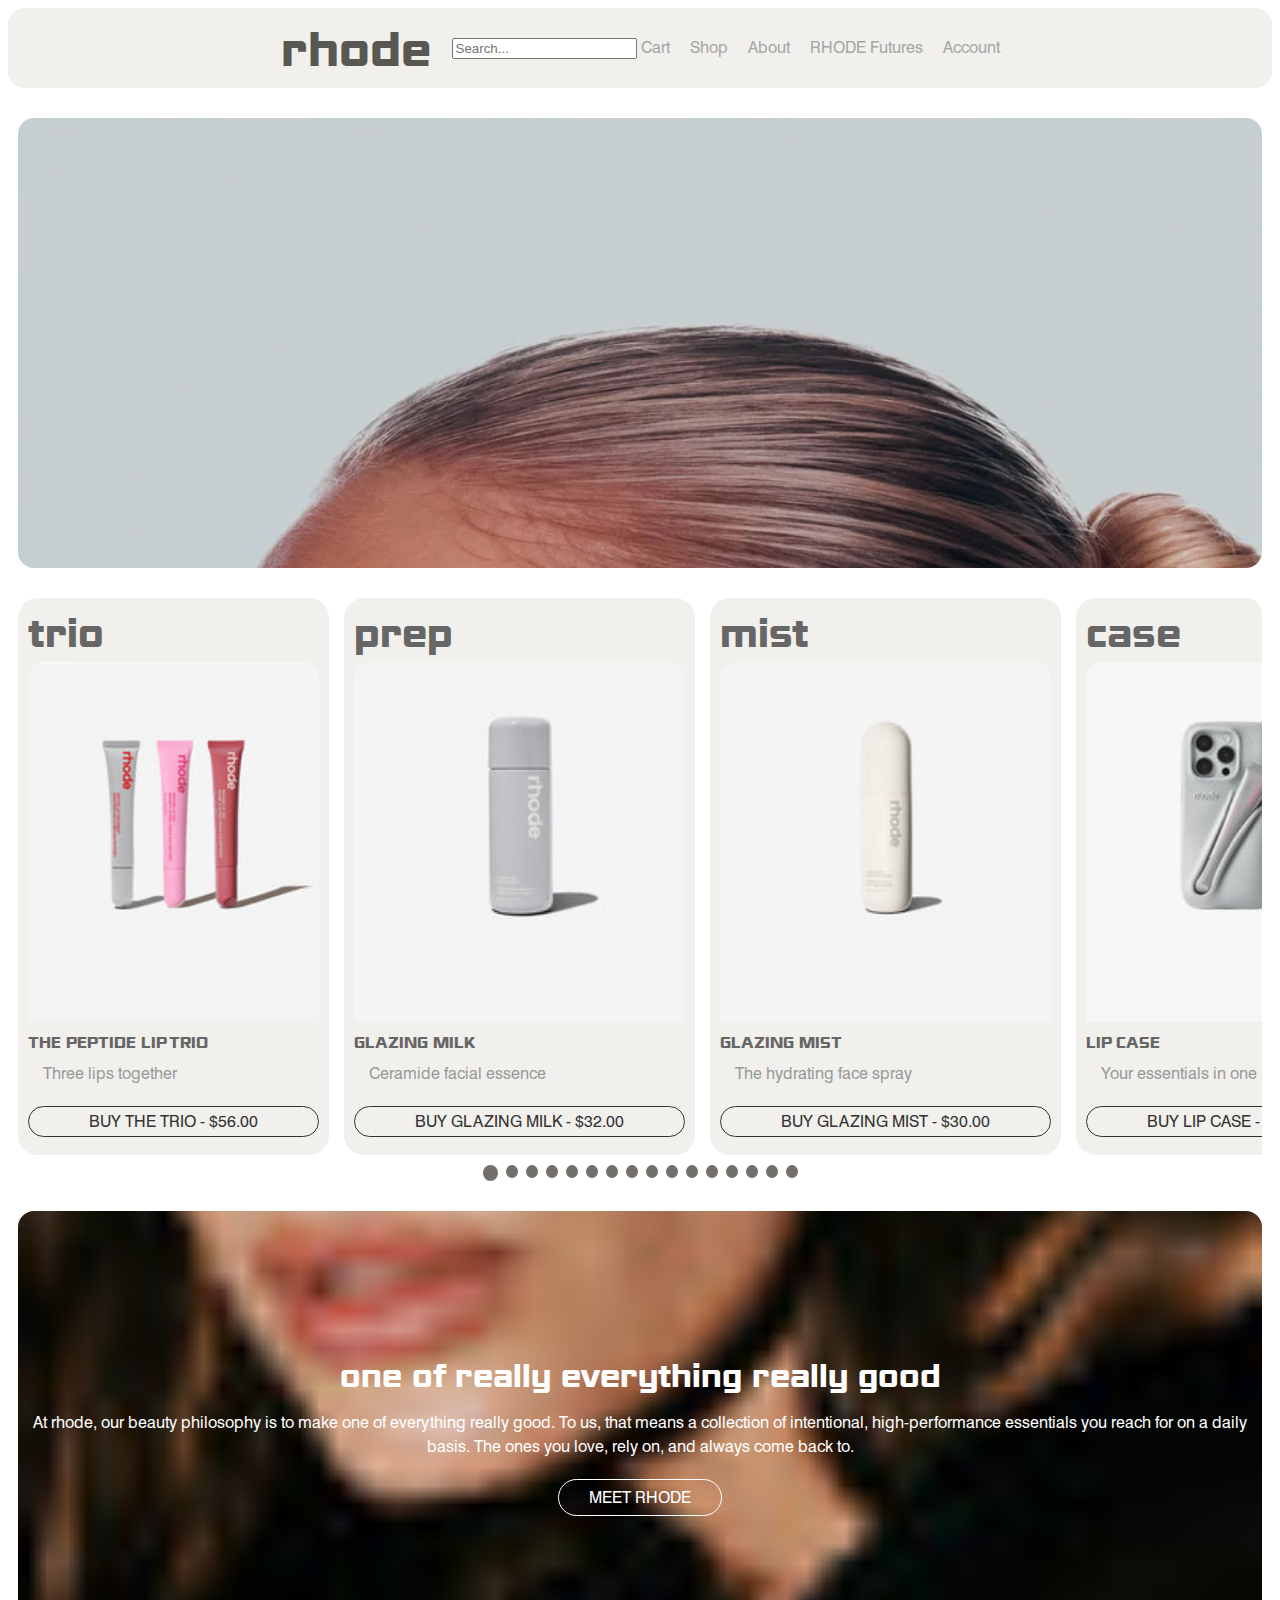
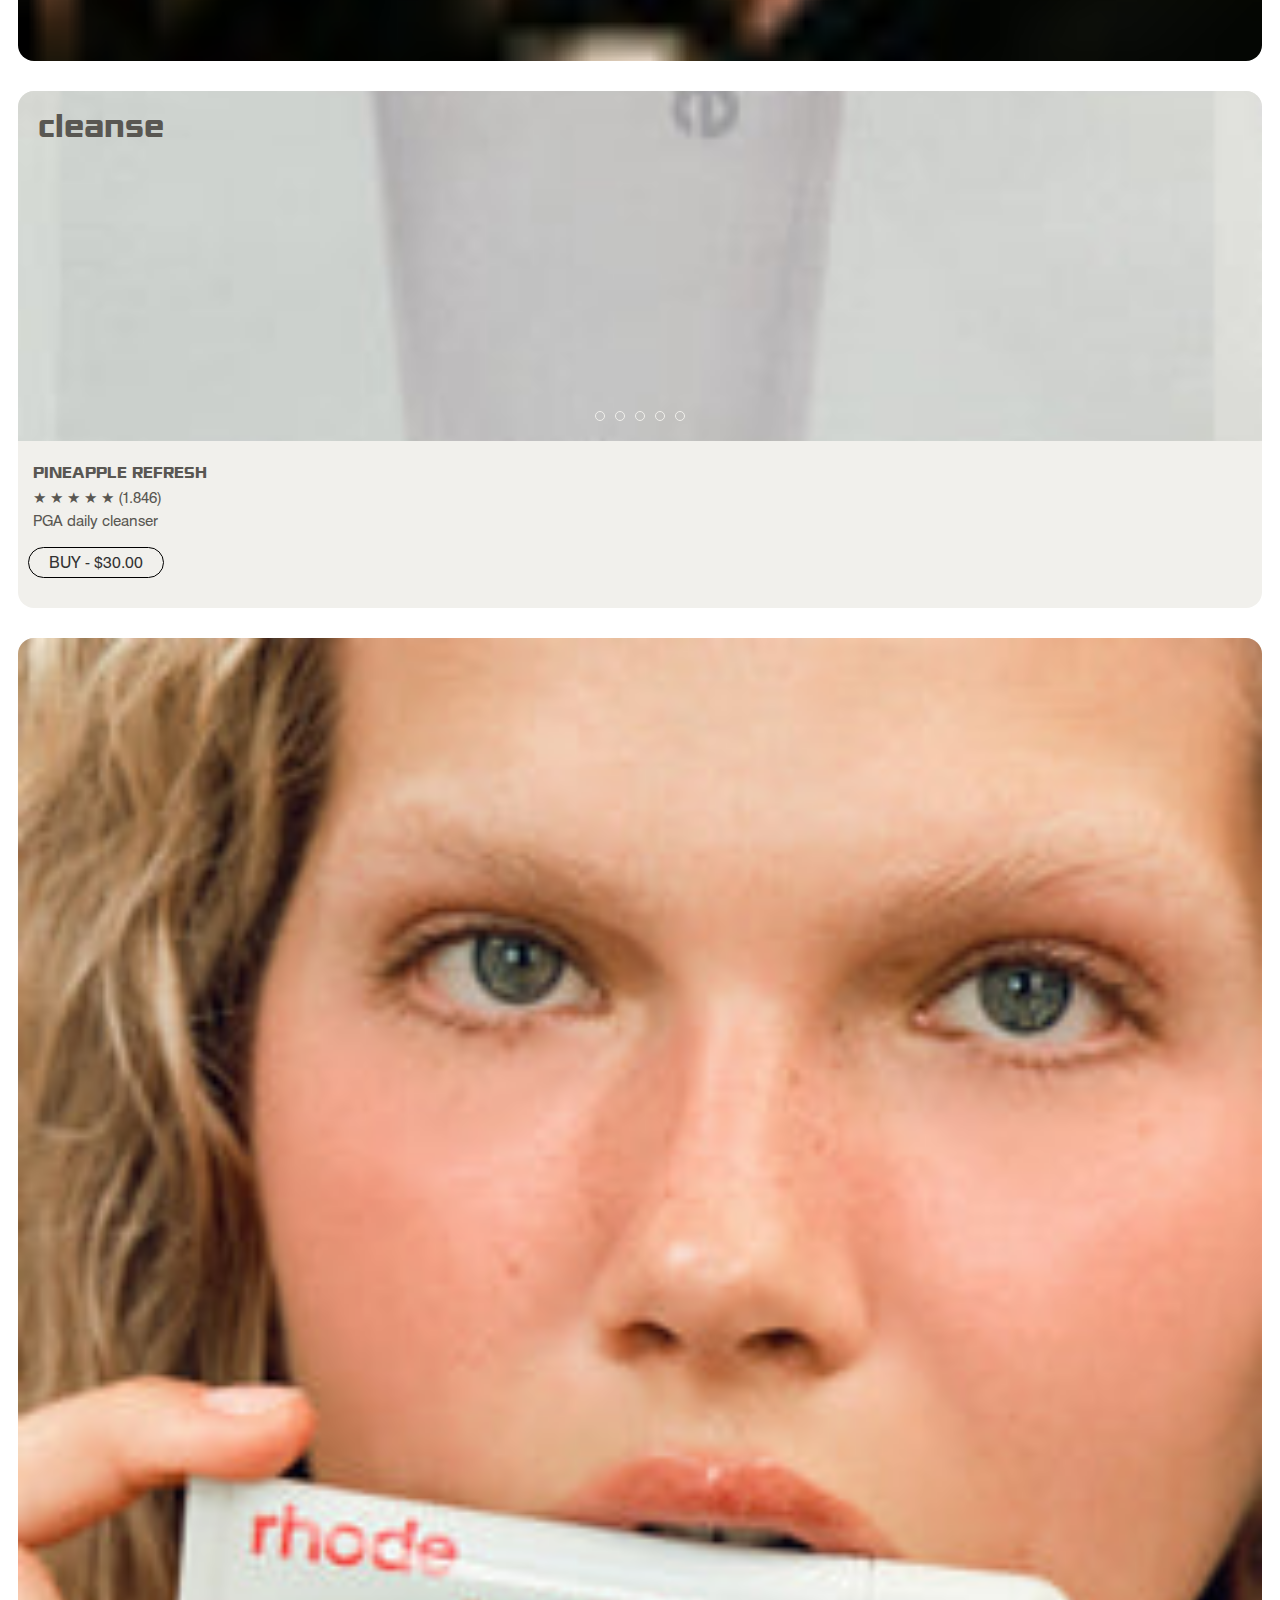
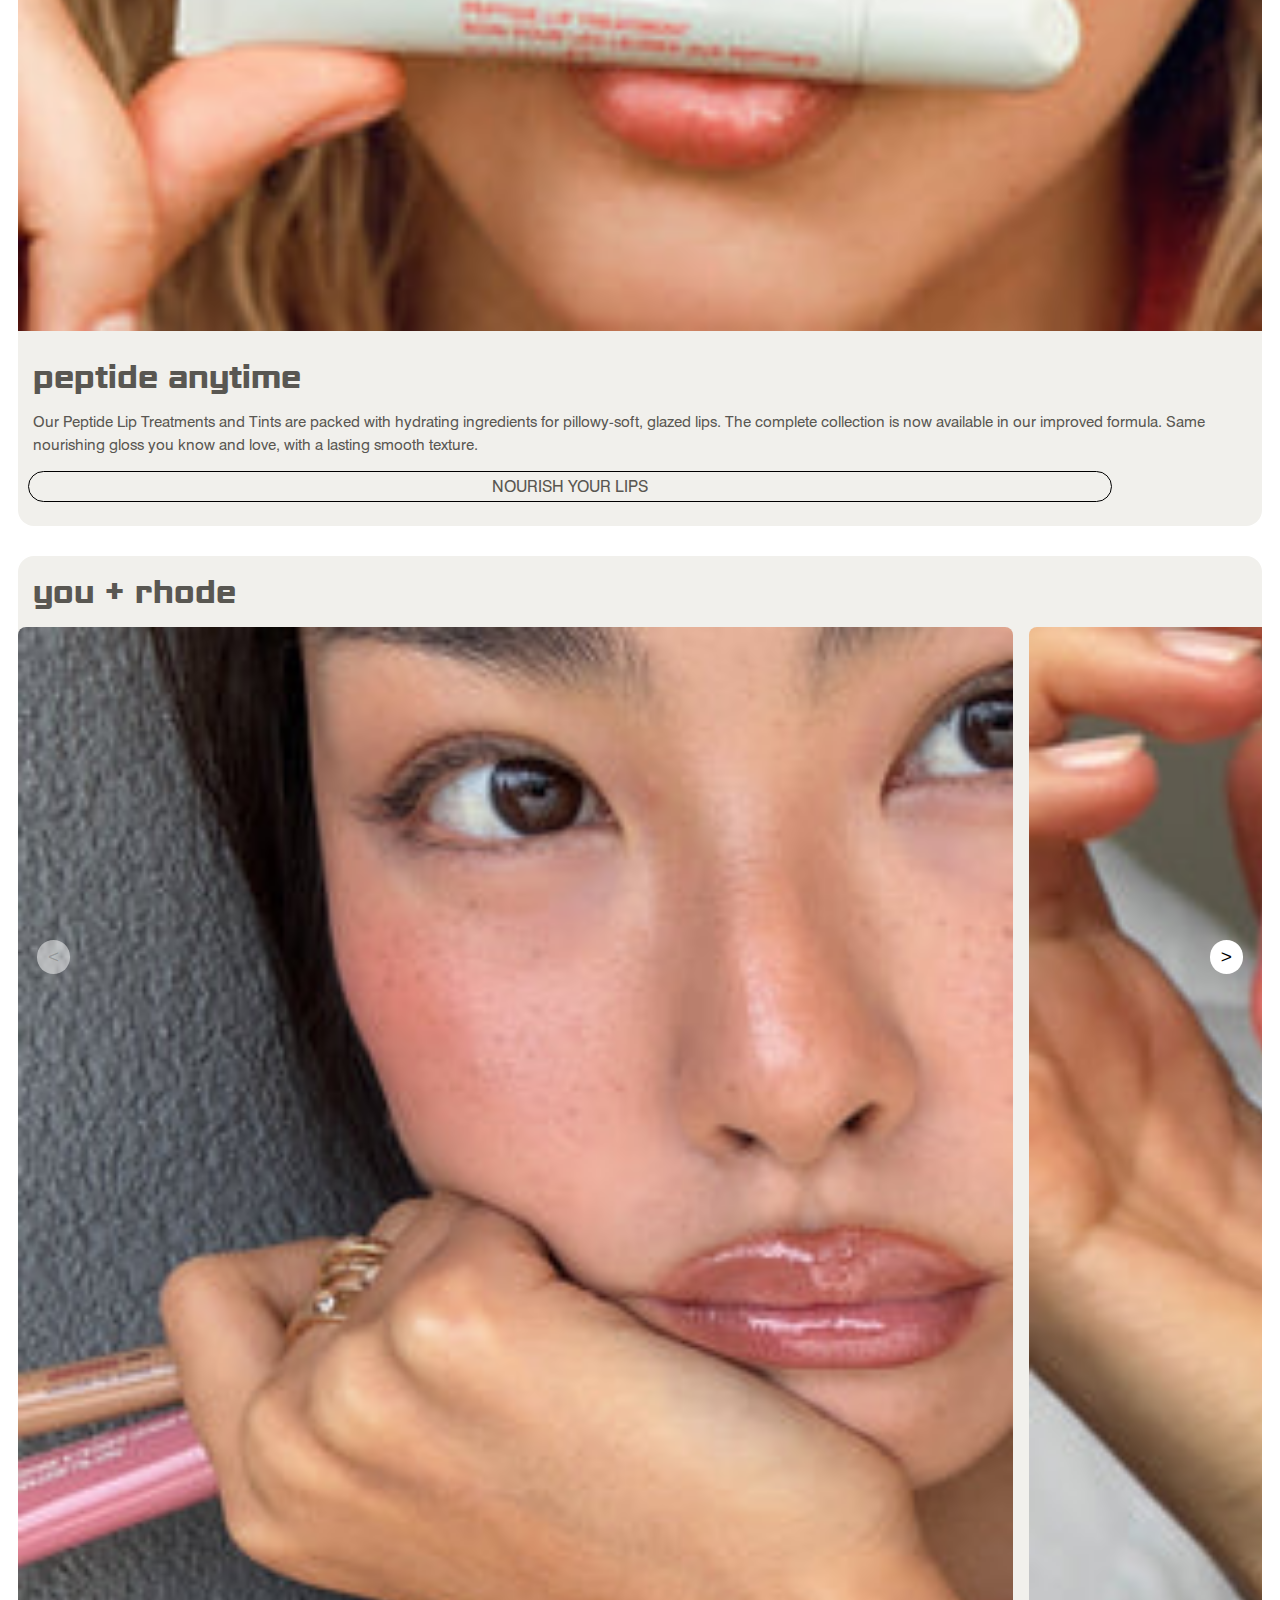
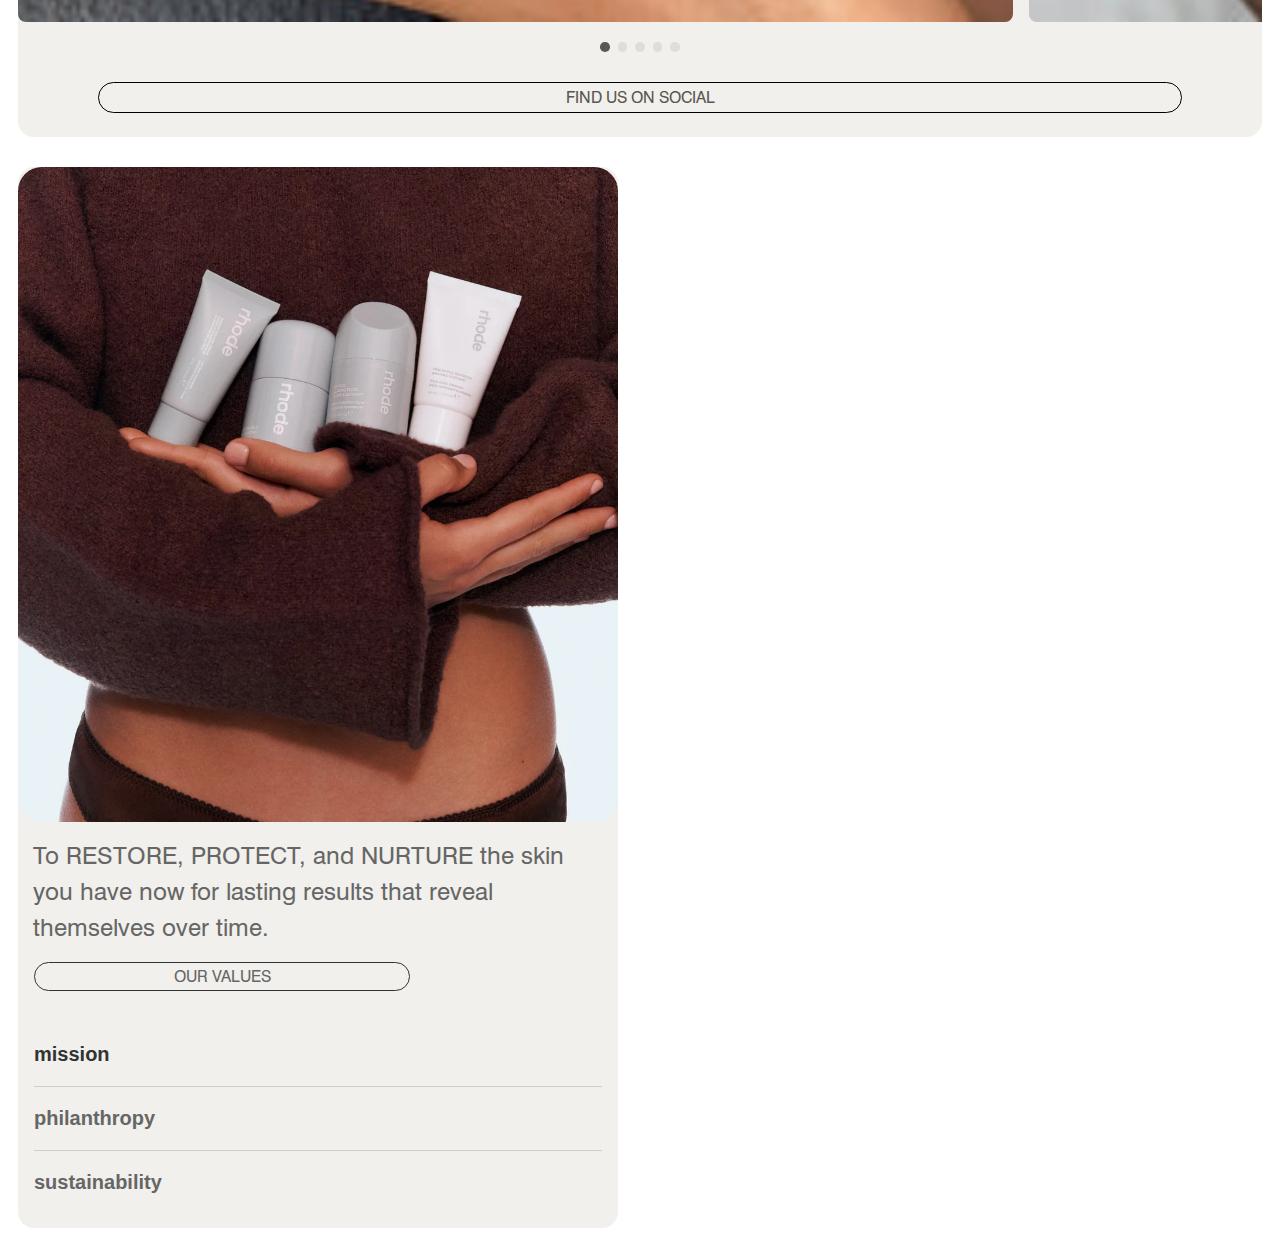
<file: index.html>
<!DOCTYPE html>
<html lang="en">
	
<head>
	<meta charset="UTF-8">
	<meta name="author" content="Sharlainie Latip">
	<meta name="viewport" content="width=device-width, initial-scale=1">
	
	<title>rhode</title>
	
	<link href="styles/style.css" rel="stylesheet">
	<link rel="icon" type="image/svg+xml" href="images/favicon.svg">
</head>



	<body>

		<header>
			<nav>
				<div>
					<a href="index.html">
					<h1>rhode</h1></a>
				</div>

				<input type="checkbox" id="check">
					<label for="check" class="checkbtn">
						<i class="material-icons" style="font-size:36px">
							<img src="images/menubar.png" alt="menu">
						</i>
					</label>


					<ul class="header-ul">
						<li class="menu-top">
						  <input type="text" placeholder="Search...">
						  <a class="cart" href="cart.html">Cart</a>
						</li>
						<li><a href="shop.html">Shop</a></li>
						<li><a href="about.html">About</a></li>
						<li><a href="future.html">RHODE Futures</a></li>
						<li><a href="account.html">Account</a></li>
					  </ul>
					
			</nav>
		</header>




		<main>

			<section>
				<h2>Season's essentials</h2> 
				<p>Meet the season's essentials.</p>
				<a href="#">FALL STARTS NOW</a>
			</section>
			

		<section>
			<h2 class="h2-visually-hidden">rhode best sellers at the moment</h2> 
			<!-- h2 visually hidden maken -->
			<!-- <div class="carousel1"></div> lATER WEGHALEN -->
			<div>
				<ul>
					<li>
						<h3>trio</h3>
						<h4>THE PEPTIDE LIP TRIO</h4>
						<P>Three lips together</P>
						<img src="images/trio-strawberry-standing_medium.jpg" alt="the peptide lip trio">
						<a href="#">BUY THE TRIO - $56.00</a>
					</li>
					<li>
						<h3>prep</h3>
						<h4>GLAZING MILK</h4>
						<P>Ceramide facial essence</P>
						<img src="images/glazing-milk-standing_medium.jpg" alt="glazing milk">
						<a href="#">BUY GLAZING MILK - $32.00</a>
					</li>
					<li>
						<h3>mist</h3>
						<h4>GLAZING MIST</h4>
						<p>The hydrating face spray</p>
						<img src="images/mist-product-card_medium.jpg" alt="glazing mist">
						<a href="#">BUY GLAZING MIST - $30.00</a>
					</li>
					<li>
						<h3>case</h3>
						<h4>LIP CASE</h4>
						<p>Your essentials in one place</p>
						<img src="images/lip-case-vanilla-product-card_f3c74983-dec3-4ebb-a310-aa298db9a675_medium.jpg" alt="lip case">
						<a href="#">BUY LIP CASE - $38.00</a>
					</li>
					<li>
						<h3>nourish</h3>
						<h4>PEPTIDE LIP TREATMENT</h4>
						<p>The nourishing layer</p>
						<img src="images/peptide-lip-treatment.jpg" alt="peptide lip treatment">
						<a href="#">BUY LIP TREATMENT - $20.00 </a>
					</li>
					<li>
						<h3>tint</h3>
						<h4>PEPTIDE LIP TINT</h4>
						<p>The tinted layer</p>
                        <img src="images/product_card_-_jellybean_-_standing_medium.jpg" alt="peptide lip tint">						
                        <a href="#">BUY LIP TINT - $20.00</a>
					</li>
					<li>
						<h3>blush + tint</h3>
						<h4>THE DUOS</h4>
						<p>Blush + lip combos</p>
						<img src="images/product_card_-_salty_tan_-_standing_9f21b904-30e3-4745-90d5-0fc115b38c99_medium.jpg" alt="the duos">
						<a href="#">BUY THE DUO - $45.00</a>
					</li>
					<li>
						<h3>lip treats</h3>
						<h4>THE PEPTIDE LIP TREATMENT SET</h4>
						<p>Three scents of your choice</p>
						<img src="images/trio-plt-standing_medium.jpg" alt="the peptide lip treatment">
						<a href="#">BUY LIP TREATS  - $54.00</a>
					</li>
					<li>
						<h3>blush</h3>
						<h4>POCKET BLUSH</h4>
						<p>The natural flush</p>
						<img src="images/tanlines-product-card_medium.jpg" alt="pocket blush">
						<a href="#">BUY BLUSH - $25.00</a>
					</li>
					<li>
						<h3>seal</h3>
						<h4>BARRIER BUTTER</h4>
						<p>AThe intensive moisture balm</p>
						<img src="images/rhode-barrier-butter-product-card_medium.jpg" alt="barrier butter">
						<a href="#">BUY BARRIER BUTTER - $36.00</a>
					</li>
					<li>
						<h3>pink</h3>
						<h4>THE PINK EDIT</h4>
						<p>Blush + lip tiro</p>
						<img src="images/pink-edit-product-card-final_medium.jpg" alt="the pink edit">
						<a href="#">BUY THE EDIT - $63.00</a>
					</li>
					<li>
						<h3>glow</h3>
						<h4>THE GLOW SET</h4>
						<p>Glowy skin trio</p>
						<img src="images/mist-set-product-card_9eae192f-7b1a-4b35-87dd-90da58810bf0_medium.jpg" alt="the glow set">
						<a href="#">BUY THE SET - $65.00</a>
					</li>
					<li>
						<h3>the kit</h3>
						<h4>THE RHODE KIT</h4>
						<p>Four daily essentials</p>
                        <img src="images/rhode-kit-product-card_a2ba8a70-ba98-40e0-bdd7-f9349fb01a44_medium.jpg" alt="the rhode kit">						
                        <a href="">BUY THE KIT - $117.00</a>
					</li>
					<li>
						<h3>shape</h3>
						<h4>PEPTIDE LIP SHAPE</h4>
						<p>The contouring lip shaper</p>
						<img src="images/pls-solo-product-card_balance_medium.jpg" alt="peptide lip shape">
						<a href="#">BUY LIP SHAPE - $24.00</a>
					</li>
					<li>
						<h3>lip tints</h3>
						<h4>THE PEPTIDE LIP TINT SET</h4>
						<p>Four shades of your choice</p>
						<img src="images/trio-lemontini-standing-1_medium.jpg" alt="the peptide lip tint set">
						<a href="#">BUY LIP TINTS - $72.00</a>
					</li>
					<li>
						<h3>cleanse</h3>
						<h4>PINEAPPLE REFRESH</h4>
						<p>PGA daily cleanser</p>
						<img src="images/cleanser-product-card-02_2000x.webp" alt="pineapple refresh">
						<a href="#">BUY CLEANSER - $30.00</a>
					</li>
				</ul>
			</div>
			<div>
				<button data-index="0" class="active">THE PEPTIDE LIP TRIO</button>
				<button data-index="1">GLAZING MILK</button>
				<button data-index="2">GLAZING MIST</button>
				<button data-index="3">LIP CASE</button>
				<button data-index="4">PEPTIDE LIP TREATMENT</button>
				<button data-index="5">PEPTIDE LIP TINT</button>
				<button data-index="6">THE DUOS</button>
				<button data-index="7">THE PEPTIDE LIP TREATMENT SET</button>
				<button data-index="8">POCKET BLUSH</button>
				<button data-index="9">BARRIER BUTTER</button>
				<button data-index="10">THE PINK EDIT</button>
				<button data-index="11">THE GLOW SET</button>
				<button data-index="12">THE RHODE KIT</button>
				<button data-index="13">PEPTIDE LIP SHAPE</button>
				<button data-index="14">THE PEPTIDE LIP TINT SET</button>
				<button data-index="15">PINEAPPLE REFRESH</button>
			</div>
		</section>

		<section>
			<h2>one of really everything really good</h2>
			<p>At rhode, our beauty philosophy is to make one of everything really good. To us, that means a collection of intentional, high-performance essentials you reach for on a daily basis. The ones you love, rely on, and always come back to.</p>
			<a href="">MEET RHODE</a>
		</section>


		<section>
			<ul>
			  <li>
				<h3>cleanse</h3>
				<h4>PINEAPPLE REFRESH</h4>
				<p> ★ ★ ★ ★ ★ (1.846)</p>
				<p>PGA daily cleanser</p>
				<img src="images/home-carousel2/cleanse_2c204a4f-6884-416b-8a6a-18147f7acd0c_medium.jpg" alt="pineapple refresh">
				<a href="#">BUY - $30.00</a>
			  </li>
			  <li>
				<h3>prep</h3>
				<h4>GLAZING MILK</h4>		
				<p> ★ ★ ★ ★ ★ (1.846)</p>				
				<p>Ceramide facial essence</p>
				<img src="images/home-carousel2/prep_medium.jpg" alt="glazing milk">
				<a href="#">BUY - $32.00</a>
			  </li>
			  <li>
				<h3>glaze</h3>
				<h4>PEPTIDE GLAZING FLUID</h4>
				<p> ★ ★ ★ ★ ★ (1.846)</p>
				<p>Dewy gel serum</p>
				<img src="images/home-carousel2/fluid_medium.jpg" alt="peptide glazing fluid">
				<a href="#">BUY - $32.00</a>
			  </li>
			  <li>
				<h3>comfort</h3>
				<h4>BARRIER RESTORE CREAM</h4>
				<p> ★ ★ ★ ★ ★ (1.846)</p>
				<p>Comforting daily moisturizer</p>
				<img src="images/home-carousel2/brc_914360a7-e710-4740-9b86-baee4294d9c3_medium.jpg" alt="barrier restore cream">
				<a href="#">BUY - $32.00</a>
			  </li>
			  <li>
				<h3>nourish</h3>
				<h4>PEPTIDE LIP TREATMENT</h4>
				<p> ★ ★ ★ ★ ★ (1.846)</p>
				<p>The nourishing lip layer</p>
				<img src="images/home-carousel2/plt_medium.jpg" alt="lip treatment">
				<a href="#">BUY - $20.00</a>
			  </li>
			</ul>
		  
			<div>
			  <button data-index="0">PINEAPPLE REFRESH</button>
			  <button data-index="1">GLAZING MILK</button>
			  <button data-index="2">PEPTIDE GLAZING FLUID</button>
			  <button data-index="3">BARRIER RESTORE CREAM</button>
			  <button data-index="4">PEPTIDE LIP TREATMENT</button>
			</div>
		  </section>
		  

		<section>
			<h2>peptide anytime</h2>
			<p>Our Peptide Lip Treatments and Tints are packed with hydrating ingredients for pillowy-soft, glazed lips. The complete collection is now available in our improved formula. Same nourishing gloss you know and love, with a lasting smooth texture.</p>
			<img src="images/plt-hp_52e05d09-f0f5-48c6-80b2-1d9da5a27972_medium.jpg" alt="bday duo set">
			<a href="#">NOURISH YOUR LIPS</a>
		</section>


		<section>
			<h2>you + rhode</h2>
		  
			<ul>
				<li data-label="UGC 1">
				  <img src="images/you-rhode-img/HP-PLT-glazing-mist-ugc-2_medium.jpg" alt="UGC image 1">
				</li>
				<li data-label="UGC 2">
				  <img src="images/you-rhode-img/hp-ugc_8cd275ea-ac64-413f-aa58-6bd73374050d_medium.jpg" alt="UGC image 2">
				</li>	
				<li data-label="UGC 3">
				  <img src="images/you-rhode-img/hp-ugc_86887efd-8298-4095-8da0-108b9449fa35_medium.jpg" alt="UGC image 3">
				</li>
				<li data-label="UGC 4">
				  <img src="images/you-rhode-img/hp-ugc-1_2169210b-4670-4d35-8b9c-1de023db542f_medium.jpg" alt="UGC image 4">
				</li>
				<li data-label="UGC 5">
				  <img src="images/you-rhode-img/hp-ugc-1_b43b0aa3-d680-497c-86cb-eeda4e23243c_medium.jpg" alt="UGC image 5">
				</li>
			  </ul>
			  
		  
			<a href="">FIND US ON SOCIAL</a>
		  </section>
		  

		  <section>
			<h2 class="h2-visually-hidden">Our Mission and Values</h2>

			<img src="images/travel-set-whats-in-set_1024x.webp" alt="intro image">
		  
			<input type="radio" name="tabs7" id="mission7" checked>
			<input type="radio" name="tabs7" id="philanthropy7">
			<input type="radio" name="tabs7" id="sustainability7">
		  
			<div>
			  <label for="mission7">mission</label>
			  <label for="philanthropy7">philanthropy</label>
			  <label for="sustainability7">sustainability</label>
			</div>
		  
			<div>
			  <div>
				<p>To RESTORE, PROTECT, and NURTURE the skin you have now for lasting results that reveal themselves over time.</p>
			  </div>
			  <div>
				<p>RHODE FUTURES FOUNDATION supports organizations that work to dismantle the barriers that hold women back.</p>
			  </div>
			  <div>
				<p>From consciously-sourced ingredients to packaging made with post-consumer recycled materials, we’re committed to MINDFUL SKINCARE.</p>
			  </div>
			</div>
		  
			<a href="#">OUR VALUES</a>
		  </section>
										

	</main>

	<script defer src="scripts/script.js"></script>

	</body>
	

	

</html>
</file>
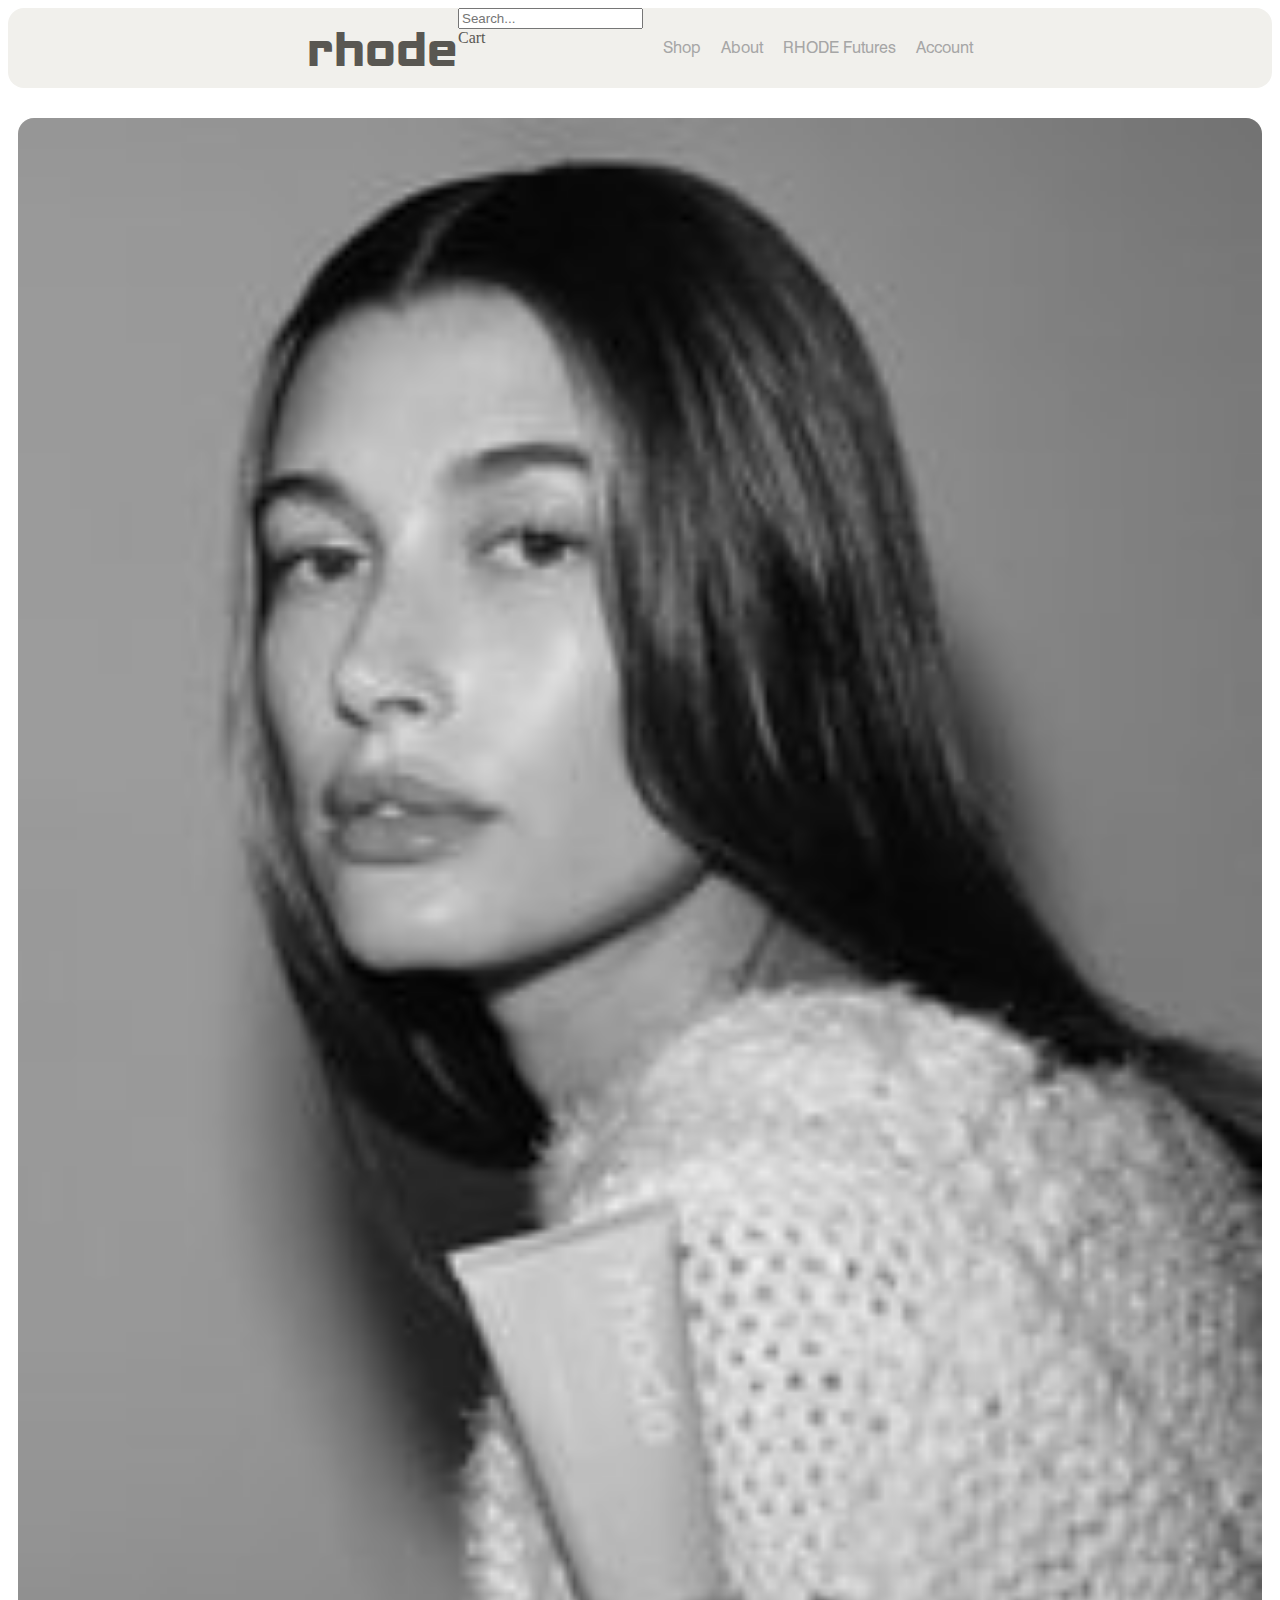
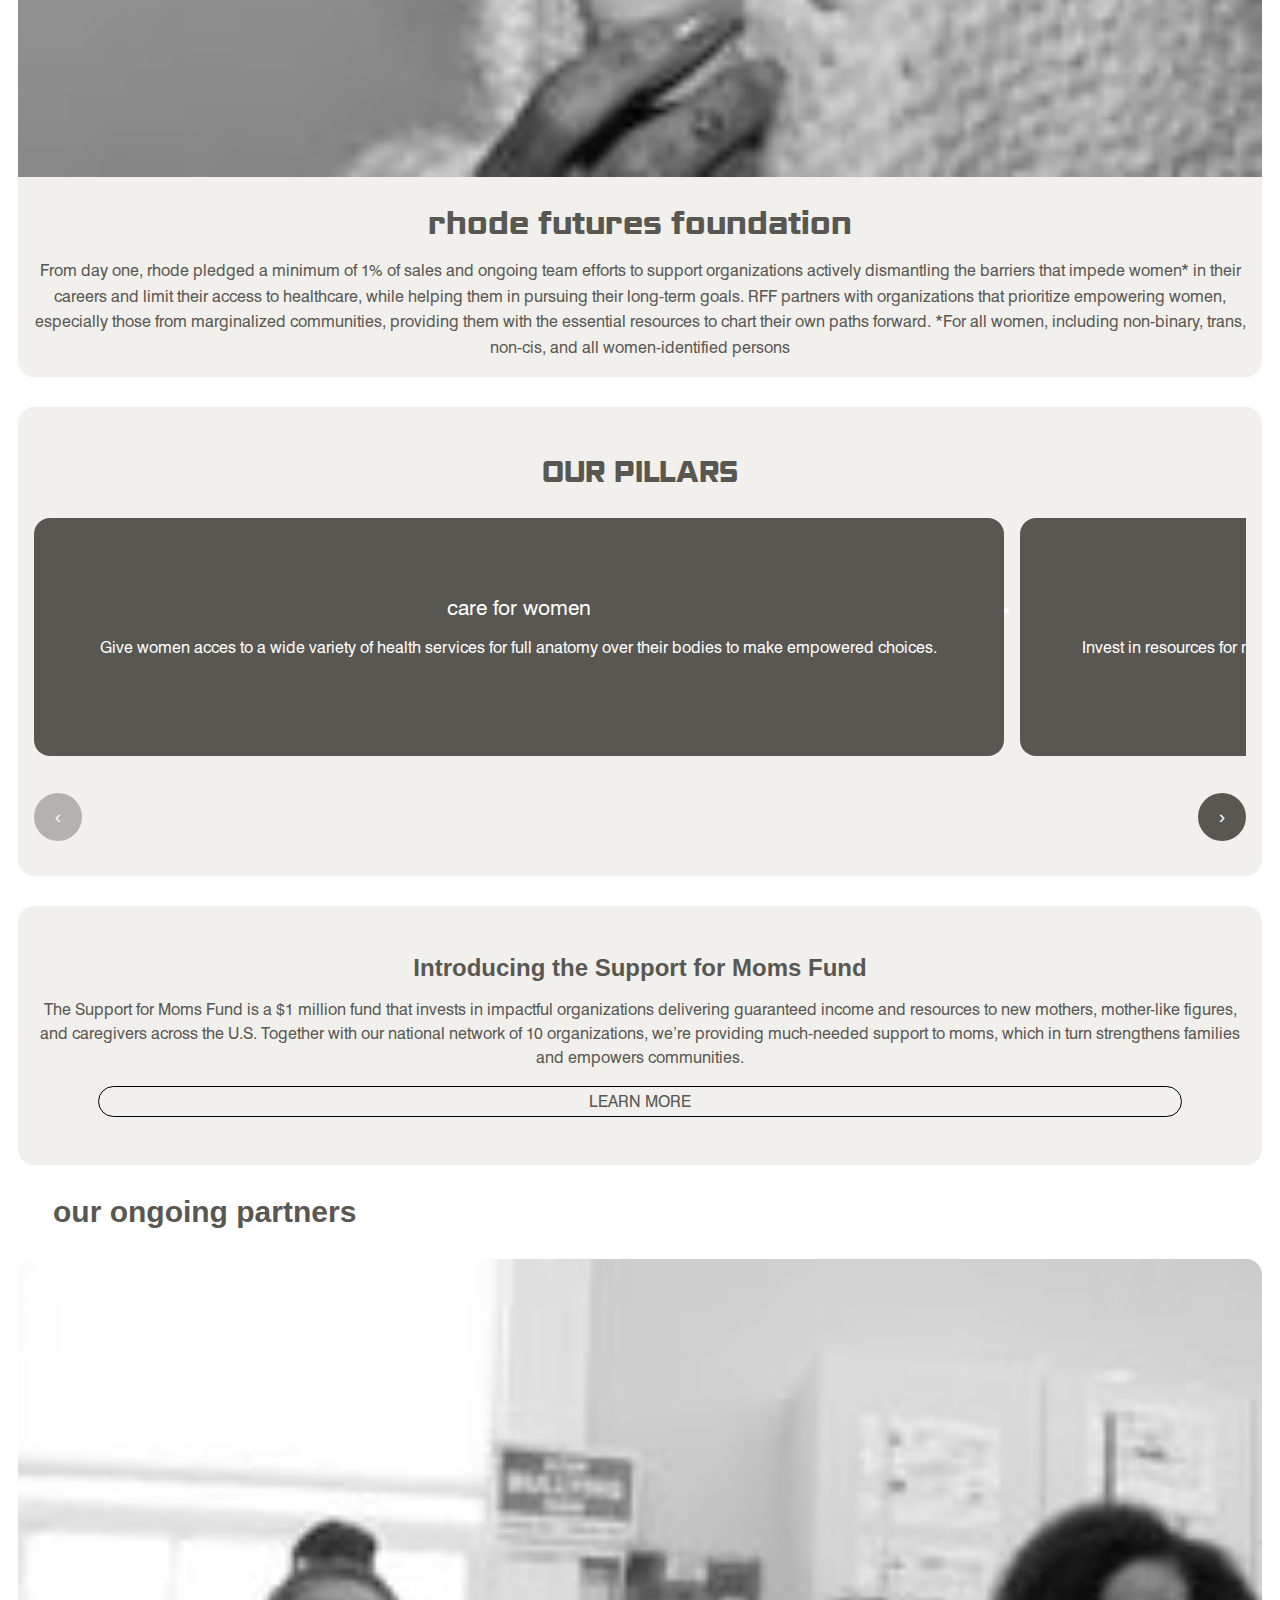
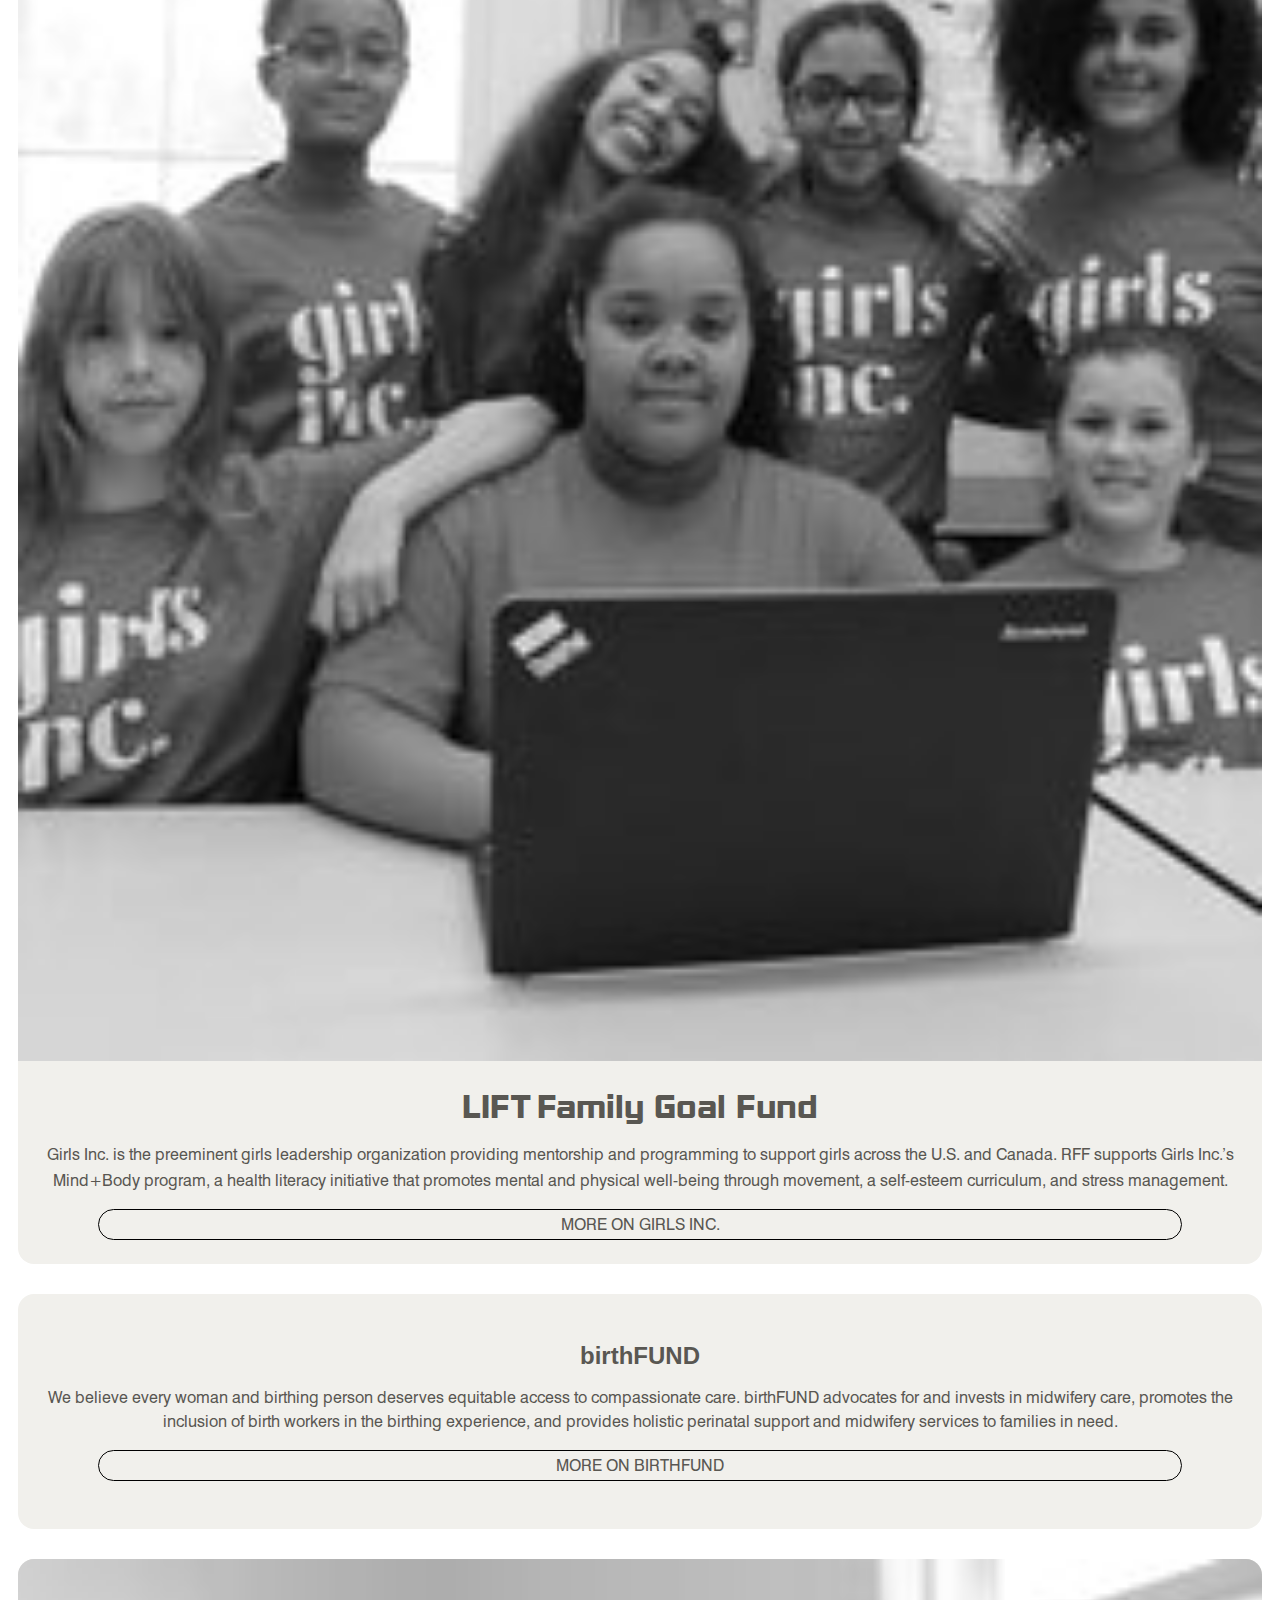
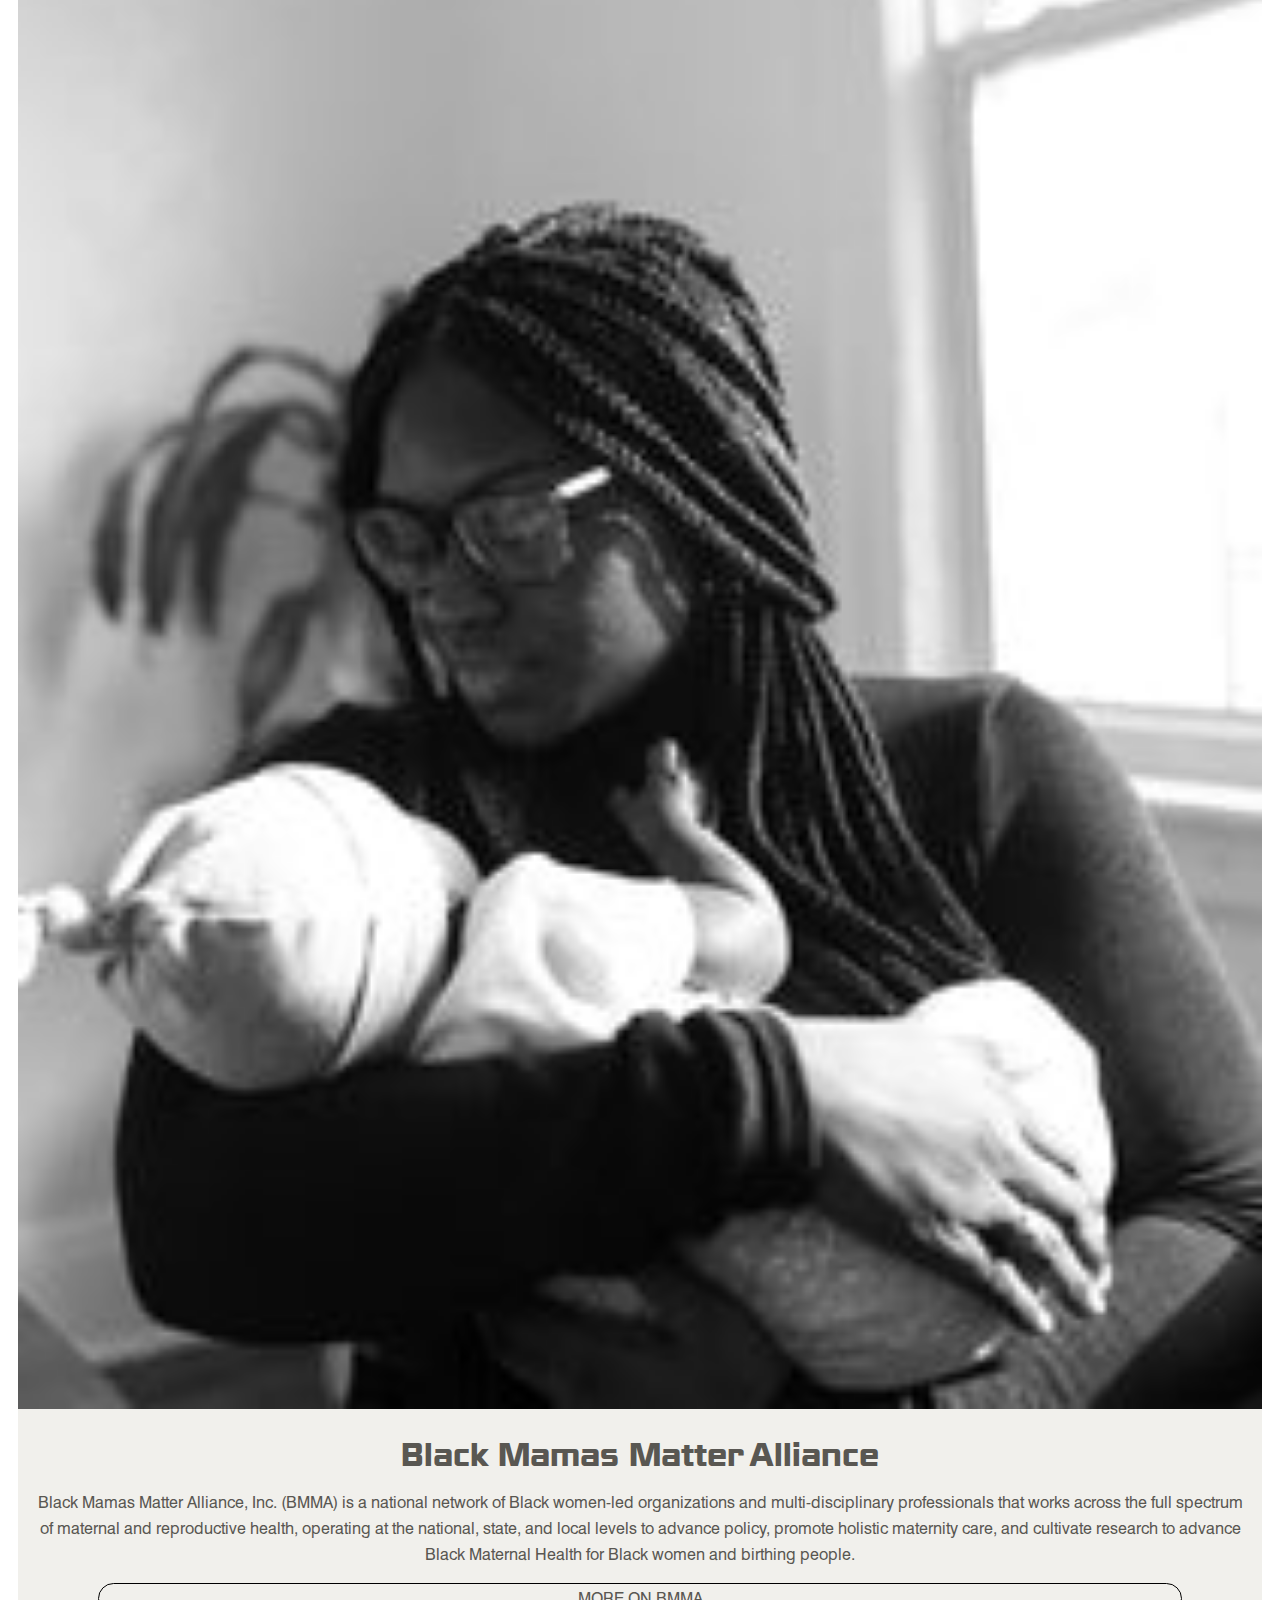
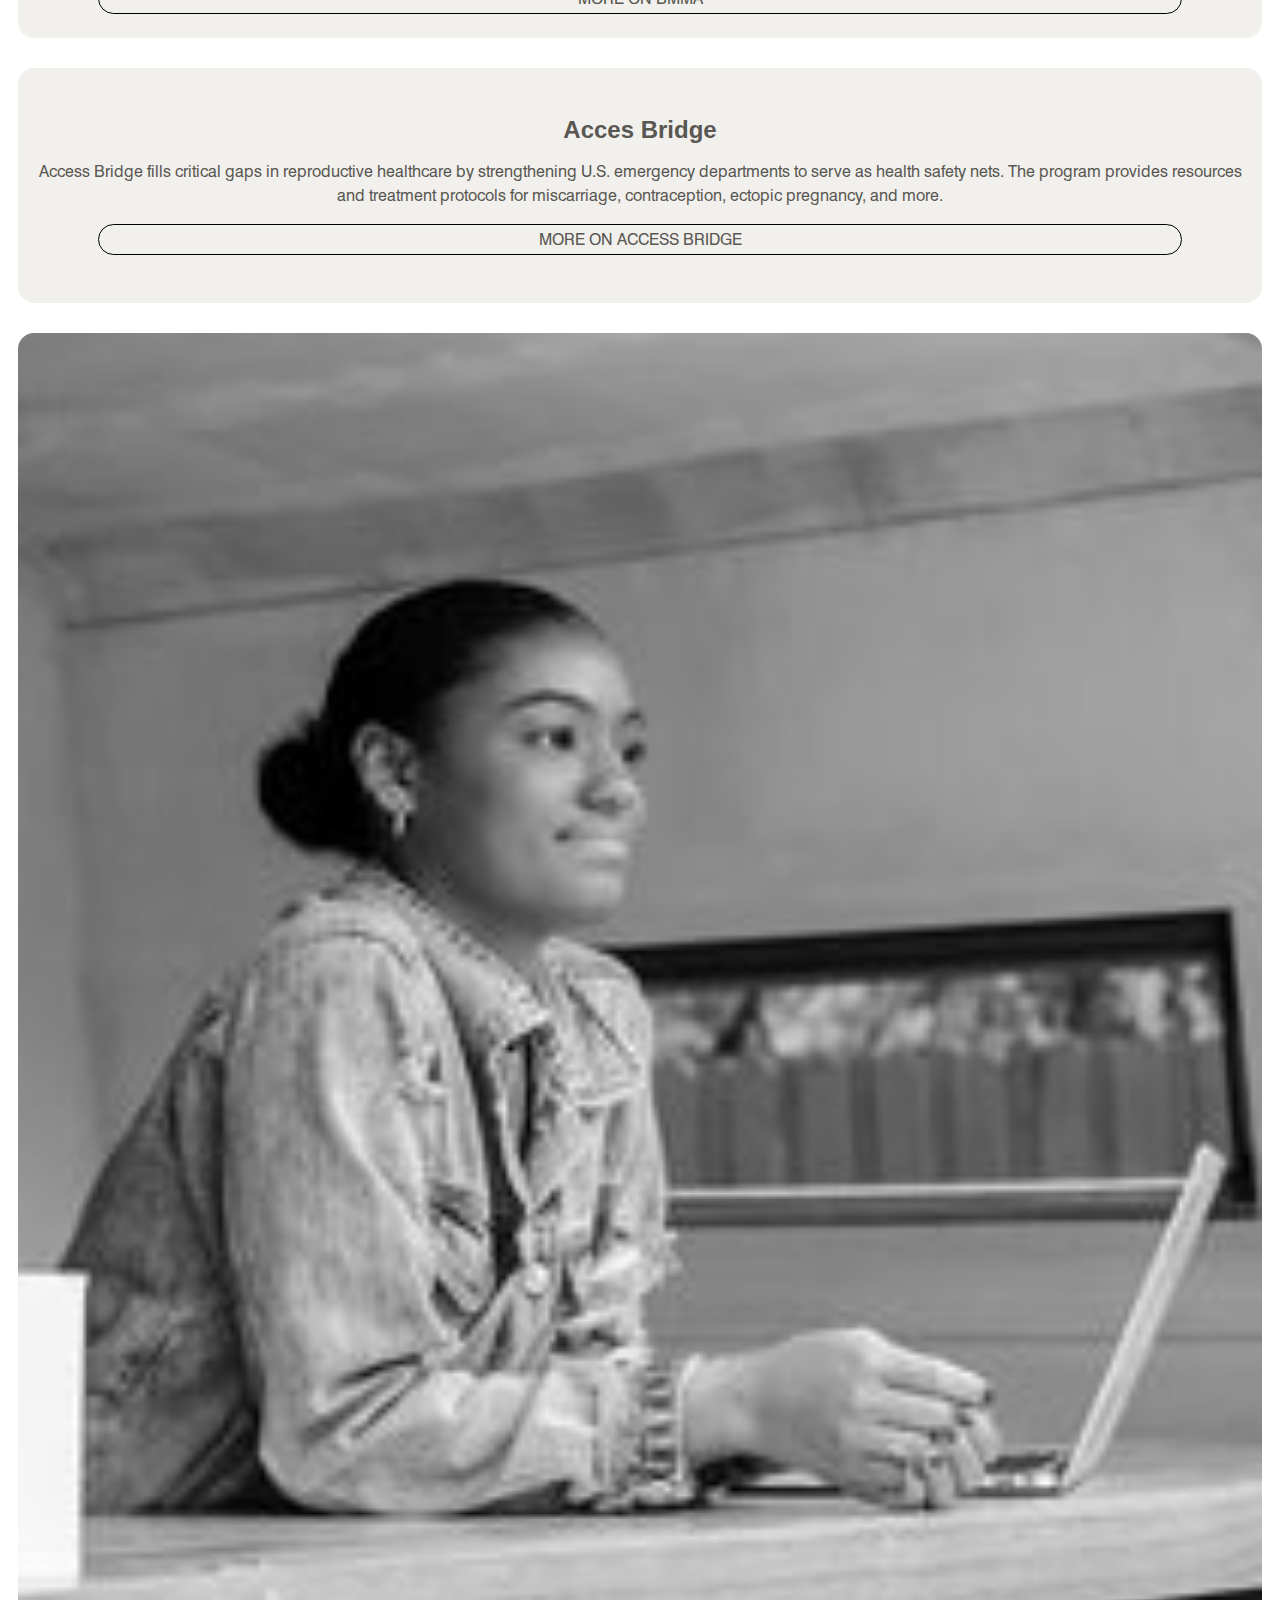
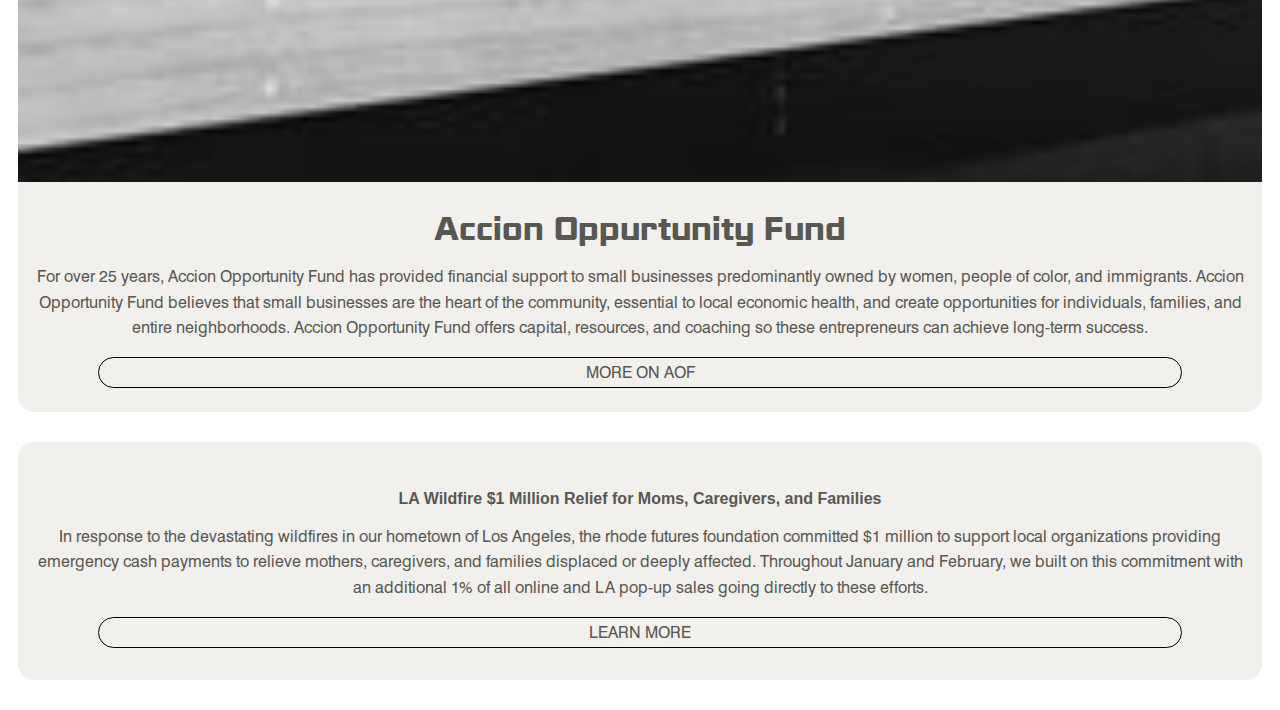
<file: future.html>
<!DOCTYPE html>
<html lang="en">
	
<head>
	<meta charset="UTF-8">
	<meta name="author" content="jouw naam">
	<meta name="viewport" content="width=device-width, initial-scale=1">
	
	<title>rhode futures</title>
	
	<link href="styles/style-futures.css" rel="stylesheet">
	<link rel="icon" type="image/svg+xml" href="images/favicon.svg">
</head>

<body>

    <header>
        <nav>
            <div>
                <a href="index.html">
                <h1>rhode</h1></a>
            </div>

            <input type="checkbox" id="check">
                <label for="check" class="checkbtn">
                    <i class="material-icons" style="font-size:36px">
                        <img src="images/menubar.png" alt="menu">
                    </i>
                </label>


                <ul class="header-ul">
                    <div class="menu-top">
                      <input type="text" placeholder="Search...">
                      <div class="cart">Cart</div>
                    </div>
                    <li><a href="shop.html">Shop</a></li>
                    <li><a href="about.html">About</a></li>
                    <li><a href="future.html">RHODE Futures</a></li>
                    <li><a href="account.html">Account</a></li>
                </ul> 
        </nav>
    </header>

    <main>

        <section>
            <h2>rhode futures foundation</h2>
            <p>From day one, rhode pledged a minimum of 1% of sales and ongoing team efforts to support organizations actively dismantling the barriers that impede women* in their careers and limit their access to healthcare, while helping them in pursuing their long-term goals. RFF partners with organizations that prioritize empowering women, especially those from marginalized communities, providing them with the essential resources to chart their own paths forward. *For all women, including non-binary, trans, non-cis, and all women-identified persons</p>
            <img src="images/futures-img/rff-header_1_medium.jpg" alt="rhode futures">
        </section>

        <section>
            <h2>our pillars</h2>
            <ul>
                <li>
                    <h3>care for women</h3>
                    <p>Give women acces to a wide variety of health services for full anatomy over their bodies to make empowered choices.</p>
                </li>
                <li>
                    <h3>support for moms</h3>
                    <p>Invest in resources for moms, motherlike figures, and caregivers that alleviate financial stress as they raise and support their families.</p>
                </li>
                <li>
                    <h3>women in business</h3>
                    <p>Provide acces to capital and coaching for women and non-binary owned business.</p>
                </li>
                <li>
                    <h3>emergency response</h3>
                    <p>Support organizations on the frontlines in times of crisis or urgent need, especially when women are disproportionately impacted.</p>
                </li>
            </ul>
        </section>

        <section>
            <h2>Introducing the Support for Moms Fund</h2>
            <p>The Support for Moms Fund is a $1 million fund that invests in impactful organizations delivering guaranteed income and resources to new mothers, mother-like figures, and caregivers across the U.S. Together with our national network of 10 organizations, we’re providing much-needed support to moms, which in turn strengthens families and empowers communities.</p>
            <a href="#">LEARN MORE</a>
        </section>

        <div>
            <h2>our ongoing partners</h2>
        </div>

        <section>
            <h2>LIFT Family Goal Fund</h2>
            <p>Girls Inc. is the preeminent girls leadership organization providing mentorship and programming to support girls across the U.S. and Canada. RFF supports Girls Inc.’s Mind+Body program, a health literacy initiative that promotes mental and physical well-being through movement, a self-esteem curriculum, and stress management.</p>            
            <img src="images/futures-img/girls-inc-1_medium.jpg" alt="lift family goal fund">
            <a href="#">MORE ON GIRLS INC.</a>
        </section>

        <section>
            <h2>birthFUND</h2>
            <p>We believe every woman and birthing person deserves equitable access to compassionate care. birthFUND advocates for and invests in midwifery care, promotes the inclusion of birth workers in the birthing experience, and provides holistic perinatal support and midwifery services to families in need.</p>
            <a href="">MORE ON BIRTHFUND</a>
        </section>

        <section>
            <h2>Black Mamas Matter Alliance</h2>
            <p>Black Mamas Matter Alliance, Inc. (BMMA) is a national network of Black women-led organizations and multi-disciplinary professionals that works across the full spectrum of maternal and reproductive health, operating at the national, state, and local levels to advance policy, promote holistic maternity care, and cultivate research to advance Black Maternal Health for Black women and birthing people.</p>
            <img src="images/futures-img/BMMA-Opt1_medium.jpg" alt="black mamas matter alliance">
            <a href="#">MORE ON BMMA</a>
        </section>

        <section>
            <h2>Acces Bridge</h2>
            <p>Access Bridge fills critical gaps in reproductive healthcare by strengthening U.S. emergency departments to serve as health safety nets. The program provides resources and treatment protocols for miscarriage, contraception, ectopic pregnancy, and more.</p>
            <a href="">MORE ON ACCESS BRIDGE</a>
        </section>

        <section>
            <h2>Accion Oppurtunity Fund</h2>
            <p>For over 25 years, Accion Opportunity Fund has provided financial support to small businesses predominantly owned by women, people of color, and immigrants. Accion Opportunity Fund believes that small businesses are the heart of the community, essential to local economic health, and create opportunities for individuals, families, and entire neighborhoods. Accion Opportunity Fund offers capital, resources, and coaching so these entrepreneurs can achieve long-term success.</p>
            <img src="images/futures-img/Accion-Image_medium.jpg" alt="accion">
            <a href="">MORE ON AOF</a>
        </section>

        <section>
            <h2>LA Wildfire $1 Million Relief for Moms, Caregivers, and Families </h2>
            <!-- maak h2 visually hidden -->
            <p>In response to the devastating wildfires in our hometown of Los Angeles, the rhode futures foundation committed $1 million to support local organizations providing emergency cash payments to relieve mothers, caregivers, and families displaced or deeply affected. Throughout January and February, we built on this commitment with an additional 1% of all online and LA pop-up sales going directly to these efforts.</p>
            <a href="#">LEARN MORE</a>
        </section>

    </main>

    <!-- <footer>
	
		<p>Join us on the rhode to an effortless glow.</p>
		<p>Glaze your inbox with tips, tricks & exclusive content from Hailey.</p>
	
		<form action="EmailAdress">
				<a href="">SUBSCRIBE</a>
		</form>
	
		<p>By signing up, you agree to our Privacy Policy*.</p>
	
		<nav>
		  <ul>
			<li><a href="shop.html">Shop</a></li>
			<li><a href="our-story.html">Our Story</a></li>
			<li><a href="futures.html">Rhode Futures</a></li>
		  </ul>
		</nav>
	
		<p>&copy;Sharlainie Latip 2025</p>
	  </footer> -->

      <script defer src="scripts/script.js"></script>
      
</body>



</html>
</file>
<file: styles/style.css>
/**************/
/* CSS REMEDY */
/**************/
*, *::after, *::before {
	box-sizing:border-box;  
  }
  
  *, *::before, *::after {
	box-sizing: border-box;
  }
  
  
  :root {
	  --maxWidth:32rem;
  }
  
  body {
	  grid-template-columns: minmax(auto, var(--maxWidth));
	  justify-content:center;
  }
  
  
  
  
  /*********************/
  /* CUSTOM PROPERTIES */
  /*********************/
  :root {
	  /* startje */
	  --color-text:#111;
	  --color-background:#eee;
  }
  
  
  
  
  
  /****************/
  /* JOUW STYLING */
  /****************/
  
  /* jouw code */
  
  body {
	background-color: white;
	color: #595752;
  }
  
  @font-face {
	  font-family: "rhodefont";
	  font-weight: bold;
	  src: url('../fonts/NNRektoratWeb-Heavy1.woff2');
  }
  
  @font-face {
	font-family: "rhodefont";
	font-weight: normal;
	src: url('../fonts/testfont1.woff2');
  }
  
  @font-face {
	font-family: "rhodefont";
	font-weight: thin;
	src: url('../fonts/testfont2.woff2');
  }
  
  h2 {
	font-family: "rhodefont";
	font-weight: bold;
  }
  
  
  /* voorbeeldjes van bold en normal, copy paste dit per element */
  h3 {
	font-family: "rhodefont";
	font-weight: bold;
  }
  
  h4 {
	font-family: "rhodefont";
	font-weight: bold;
  }
  
  p {
	font-family: "rhodefont";
	font-weight: normal;
	font-size: 15px;
	line-height: 1.5;
  }
  
  a {
	font-family: "rhodefont";
	font-weight: normal;
  }

  



/* WAAR HEADER STYLING BEGINT */
  
  
nav {
	position: relative;
	background: #F1F0EC;
	height: 80px;
	max-width: 100%;
	display: flex;
	justify-content: center; 
	align-items: center;
	border-radius: 1em;
	padding: 0 20px;
  }
  
  
  nav h1 {
	font-size: 3em;
	margin: 0;
	font-family: "rhodefont";
	font-weight: bold;
	color: #595752;
	z-index: 1;
  }
  
  nav a {
	text-decoration: none;
	border-bottom: none;
  }
  
  
  /* HAMBURGER MENU LOGO LINKS UITGELIJND */
  .checkbtn {
	position: absolute;
	left: 20px;
	top: 50%;
	transform: translateY(-50%);
	font-size: 30px;
	cursor: pointer;
	display: none;
  }
  
  .checkbtn img {
	  margin-left: -7.75em;
	  margin-bottom: 0.5em;
	max-width: 1em;
  }
  
  #check {
	display: none;
  }
  
  /* DESKTOP MENU // DIT LATER VERANDEREN EN EVT WEGHALEN*/
  nav ul {
	display: flex;
	list-style: none;
	margin: 0;
	padding: 0;
  }
  
  nav ul li {
	margin-left: 20px;
	line-height: 80px;
  }
  
  nav ul li a {
	color: #A6A6A6;
	font-size: 16px;
	text-decoration: none;
  }
  
  a:hover, a:active {
	background: white;
	transition: 0.5s;
  }
  
  @media (max-width: 858px) {
	.checkbtn {
	  display: block;
	  position: relative;
	  z-index: 2001;
	}
  
	nav { position: relative; z-index: 1000; }
  
	.header-ul {
	  position: fixed;
	  /* zet menu boven andere elementen anders verdwijnt het achter main */
	  z-index: 2000; 
	  inset: 80px 1em auto 1em;
	  background: #F1F0EC;
	  display: flex;
	  flex-direction: column;
	  padding: 20px;
	  margin-top: 1em;
	  border-radius: 1em;
  
	  opacity: 0;
	  transition: transform 0.3s ease, opacity 0.3s ease;
	}
  
	#check:checked ~ .header-ul {
	  transform: translateX(0);
	  opacity: 1;
	}
  
   
  
	.header-ul .menu-top {
	  display: flex;
	  align-items: center;
	  gap: 12px;               
	  width: 100%;
	  margin: 0 0 12px 0;
	  padding: 0;
	}
  
	/* styling zoekvakje in hamburger menu */
	.header-ul .menu-top input[type="text"] {
	  width: 250px;
	  padding: 10px 15px;
	  border-radius: 25px;
	  border: 1px solid #ccc;
	  box-sizing: border-box;
	}
  
	.header-ul .menu-top .cart {
	  margin-left: auto;      
	  display: inline-flex;
	  align-items: center;
	  font-weight: bold;
	}
  
	.header-ul li {
	  display: block;
	  line-height: normal;     
	  margin: 8px 0;           
	}
  
	/* lijntjes tussen li */
	.header-ul li + li:not(.menu-top) {
	  border-top: 1px solid rgba(0,0,0,.08);
	  padding-top: 8px;
	}
  }
	
  /* EINDE VAN HEADER STYLING */
  
  

   /* BEGIN STYLING SECTION 1 */
  
   section:nth-of-type(1) {
	background-image: url('../images/header-img1.webp');
	background-size: cover;
	background-repeat: no-repeat;
	height: 50vh; 
	color: #595752;
	display: flex;
	flex-direction: column;
	justify-content: flex-end;
	align-items: flex-start;
	text-align: left;
	padding: 20px;
  }
  

  section:nth-of-type(1) h2 {
    position: absolute;
    width: 1px;
    height: 1px;
    margin: -1px;
    padding: 0;
    border: 0;
    clip: rect(0,0,0,0);
    overflow: hidden;
    font-weight: bold;
  }
  
  section:nth-of-type(1) p {
	font-size: 16px;
	margin-bottom: 10px;
	padding: 0px;
	line-height: 1.5;
	color: white;
  }
  
  section:nth-of-type(1) a { 
	font-size: 16px;
	color: white;
	text-decoration: none;
	padding: 8px 20px;
	border-radius: 20px;
	border: 1px solid white;  
	display: inline-block;    
	text-align: left;       
	transition: background-color 0.3s ease;
	margin: 0;
  }
  
  
  section:nth-of-type(1) a:hover {
	background-color: white;
  }
  
  /* EINDE STYLING SECTION1 */


  /* BEGIN STYLING VAN NORMALE SECTION */
  
  section {
	display: flex;
	flex-direction: column;
	margin-top: 30px;
	margin-bottom: 30px;
	margin-left: 10px;
	margin-right: 10px;
	border-radius: 1em;
	padding-bottom: 0px;
	background-color: #F1F0EC;

  }
  
  section img {
	border-top-right-radius: 1em;
	border-top-left-radius: 1em;
	order: 1;
  }
  
  section h2 {
	font-size: 2em;
	font-weight: bold;
	padding: 0px 15px;
	margin-bottom: 0px;
	order: 2;
  }
  
  section p {
	padding: 0px 15px 0px;
	order: 3;
  }
  
  section a {
	align-items: start;
	text-align: center;
	border: .5px solid black;
	border-radius: 20px;
	margin-top: 0px;
	margin-bottom: 10px;
	padding: 5px 10px;
	color: #595752;
	order: 4;
  }
  
  a:hover {
	background-color: white;
  }
  
/* BEGIN STYLING VAN CAROUSEL1/SECTION2 */

section:nth-of-type(2) {
    max-width: 100%;
    margin: 10px;
    overflow: hidden;
    text-align: left;
    position: relative;
    background-color: white;
}

/* eerste div in de section */
section:nth-of-type(2) > div:nth-of-type(1) {
    display: block;
}

section:nth-of-type(2) > div:nth-of-type(1) > ul:nth-of-type(1) {
    list-style-type: none;
    display: flex;
    width: 100%;
    overflow-x: auto;
    gap: 15px;
    padding: 0;
    margin: 0;
    scrollbar-width: none; 
}

section:nth-of-type(2) > div:nth-of-type(1) > ul:nth-of-type(1) > li {
    display: flex;
    flex-direction: column;
    align-items: flex-start;
    background-color: #F1F0EC;
    border-radius: 20px;
    padding: 10px;
    box-sizing: border-box;
}

section:nth-of-type(2) > div:nth-of-type(1) > ul:nth-of-type(1) > li > h3 {
	order: 1;
	font-size: 40px;
    color: #666;
    margin: 0 0 5px 0;
}

section:nth-of-type(2) > div:nth-of-type(1) > ul:nth-of-type(1) > li > img {
    order: 2;
	width: 100%;
    height: 40vh;
	object-fit: cover;
	object-position: center;
    margin-bottom: 10px;
}

section:nth-of-type(2) > div:nth-of-type(1) > ul:nth-of-type(1) > li > h4 {
    order: 3;
	font-size: 16px;
    color: #666;
    font-weight: bold;
    margin: 0 0 5px 0;
}

section:nth-of-type(2) > div:nth-of-type(1) > ul:nth-of-type(1) > li > p {
    order: 4;
	font-size: 16px;
    color: #999;
    margin: 5px 0px 20px 0px;
    text-align: left;
}

section:nth-of-type(2) > div:nth-of-type(1) > ul:nth-of-type(1) > li > a {
    order: 5;
	display: inline-flex;
    align-items: center;
    justify-content: center;
    white-space: nowrap;
    max-width: 100%;
    background-color: #F1F0EC;
    border: 1px solid #333;
    color: #333;
    text-decoration: none;
    padding: 5px 60px;
    border-radius: 20px;
    font-size: 16px;
    transition: background-color 0.3s;
    margin: 0 auto 0 auto;
	margin-bottom: 0.5em;
}

section:nth-of-type(2) > div:nth-of-type(1) > ul:nth-of-type(1) > li > a:hover {
    background-color: #fff;
}


section:nth-of-type(2) > div:nth-of-type(2) {
    display: flex;
    justify-content: center;
    margin-top: 10px;
    position: relative;
}

section:nth-of-type(2) > div:nth-of-type(2) > button {
    font-size: 0;
    width: 4px;
    height: 13px;
    margin: 0 4px;
    border: none;
    border-radius: 50%;
    background-color: #73706C;
}

section:nth-of-type(2) > div:nth-of-type(2) > button.active {
    width: 15px;
    height: 16px;
    background-color: #73706C;
}

  /* EINDE STYLING */
  
  
  
  
  /* BEGIN VISUALLY HIDDEN H2 STLYING */
  
  .h2-visually-hidden {
	clip: rect(0 0 0 0);
	clip-path: inset(50%);
	height: 1px;
	overflow: hidden;
	position: absolute;
	white-space: nowrap;
	width: 1px;
  }
  
  /* EINDE VISUALLY HIDDEN H2 STYLING */


  /* BEGIN SECTION3 STYLING  */
  
	section:nth-of-type(3) {
	background-image: url('../images/one-of-everything-really-good-img.jpg');
	background-size: cover;
	background-position: center;
	background-repeat: no-repeat;
	color: #595752; 
	padding: 0px;
	display: flex;
	flex-direction: column;
	align-items: stretch; 
	justify-content: center; 
	text-align: center; 
	height: 50vh; 
  }
  
  section:nth-of-type(3) h2 {
	order: 1;
	font-size: 32px;
	color: white;
	margin: 0px;
	margin-bottom: 0px;
	font-weight: bold;
	width: 100%;
  }
  
  section:nth-of-type(3) p {
	color: white;
	order: 2;
	font-size: 16px;
	margin-bottom: 0px;
	line-height: 1.5;
	width: 100%;
  }
  
  section:nth-of-type(3) a { 
	order: 3;
	font-size: 16px;
	text-decoration: none;
	color: white;
	padding: 8px 30px;
	border-radius: 20px;
	border-color: white;
	align-items: center;
	display: inline-block;
	transition: background-color #fff 0.3s ease;
	max-width: 100%;
	margin: 20px auto 0;
  }
  
  section:nth-of-type(3) a:hover {
	background-color: white;
  }
  
  
 /* !!! CODE VOOR 4E SECTION!!!! DE 2E CAROUSEL */

	section:nth-of-type(4) {
	display: grid;
	grid-template-rows: 1fr auto; 
	gap: 10px; 
	max-width: 100%;
	padding: 0 0 20px 0;
	outline: none;
	background-color: #F1F0EC;
	}

	section:nth-of-type(4) > ul {
	display: flex;
	overflow-x: auto;
	scroll-snap-type: x mandatory;
	padding: 0;
	margin: 0;
	list-style: none;
	scroll-behavior: smooth;
	-webkit-overflow-scrolling: touch;
	-ms-overflow-style: none;
	scrollbar-width: none;
	}

	section:nth-of-type(4) > ul::-webkit-scrollbar {
	display: none;
	}

	section:nth-of-type(4) > ul > li {
	flex: 0 0 100%;
	display: flex;
	flex-direction: column;
	align-items: flex-start;
	justify-content: start;
	scroll-snap-align: center;
	position: relative;
	padding: 0;
	}

	section:nth-of-type(4) > ul > li img {
	display: block;
	width: 100%;
	height: 350px;
	padding: 0px;
	object-fit: cover;
	order: -1;
	}

	section:nth-of-type(4) > ul > li h3 {
	position: absolute;
	top: 10px;
	left: 10px;
	margin: 0;
	color: #595752;
	font-size: 2rem;
	padding: 5px 10px;
	/* border-radius: 5px; */
	/* z-index: 10; */
	}

	section:nth-of-type(4) > ul > li h4 {
	margin-left: 15px;
	margin-bottom: 5px;
	}

	section:nth-of-type(4) > ul > li p {
	margin-top: 0px;
	margin-bottom: 0px;
	}

	section:nth-of-type(4) > ul > li a {
	margin-top: 15px;
	margin-left: 10px;
	margin-bottom: 0px;
	padding: 5px 20px;
	text-decoration: none;
	background-color: #F1F0EC;
	border-radius: 20px;
	color: #333;
	}

	/* BOLLETJES CONTAINER */
	section:nth-of-type(4) > div {
	display: flex;
	justify-content: center;     
	align-items: center;  
	margin-top: -21.5rem;           
	gap: 10px;
	z-index: 20;            
	position: relative;
	}

	section:nth-of-type(4) > div > button {
	font-size: 0; 
	background: none;
	border: 1px solid #F1F0EC;
	padding: 4px;
	border-radius: 50%;
	cursor: pointer;
	transition: background-color 0.3s ease;
	}

	section:nth-of-type(4) > div > button.active {
	background-color: #f0f0f0;
	}

	section:nth-of-type(4) > div > button:hover {
	background-color: #e0e0e0;
	}

/* EINDE STYLING SECTION 4 */


/* BEGIN STYLING SECTION 5 */

section:nth-of-type(5) {
	display: flex;
	flex-direction: column;
	margin-top: 30px;
	margin-bottom: 30px;
	margin-left: 10px;
	margin-right: 10px;
	border-radius: 1em;
	padding-bottom: 0px;
	background-color: #F1F0EC;

  }
  
  
section:nth-of-type(5) img {
	border-top-right-radius: 1em;
	border-top-left-radius: 1em;
	order: 1;
  }
  

section:nth-of-type(5) h2 {
	font-size: 2em;
	font-weight: bold;
	padding: 0px 15px;
	margin-bottom: 0px;
	order: 2;
  }
  

section:nth-of-type(5) p {
	padding: 0px 15px 0px;
	order: 3;
  }
  
section:nth-of-type(5) a {
	display: block;
	text-align: center;
	border: .5px solid black;
	border-radius: 20px;
	margin-left: 10px;
	margin-right: 150px;
	margin-top: 0px;
	margin-bottom: 1.5em;
	padding: 5px 10px;
	color: #595752;
	order: 4;
	text-decoration: none;
  }
 
section:nth-of-type(5) a:hover {
	background-color: white;
  }

  /* EINDE STYLING SECTION 5 */


/*  BEGIN CAROUSEL3/SECTION6 STYLING */

section:nth-of-type(6) {
	display: grid;
	grid-template-columns: 1fr;	
	grid-template-rows: auto;
}

section:nth-of-type(6) h2 {
	grid-row-start: 1;
	grid-row-end: 2;
	margin-top: 0.5em;
	margin-bottom: 0.5em;
}
  
section:nth-of-type(6) a {
	margin-left: 5em;
	margin-right: 5em;
	margin-bottom: 1.5em;
	text-decoration: none;
}

section:nth-of-type(6) ul {
	grid-row-start: 2;
	grid-row-end: 3;
	display: flex;
	overflow-x: auto;
	scroll-snap-type: x mandatory;
	padding: 0;
	margin: 0;
	list-style: none;
	scroll-behavior: smooth;
  }
  
  section:nth-of-type(6) li {
	flex: 0 0 80%;
	scroll-snap-align: center;
	margin-right: 1rem;

  }
  
  section:nth-of-type(6) li img {
	width: 100%;
	border-radius: .5rem;
  }
  
  section:nth-of-type(6) > ul::scroll-button(*) {
	width: 1.75em;
	aspect-ratio: 1;
	background: white;
	border: none;
	border-radius: 50%;
	cursor: pointer;
	font-size: 1.2em;
	position: absolute;
	margin-top: 20em;
	margin-left: 1.5em;
	margin-right: 1.5em;
  }
  
  section:nth-of-type(6) > ul::scroll-button(left) {
	content: '<' / 'Previous';
	left: 0.5rem;
  }
  
  section:nth-of-type(6) > ul::scroll-button(right) {
	content: '>' / 'Next';
	right: 0.5rem;
  }
  
  section:nth-of-type(6) > ul::scroll-button(*):disabled {
	opacity: .5;
  }
  
	section:nth-of-type(6) ul {
	  scrollbar-width: none;
	  scroll-marker-group: after;
	}
  
	section:nth-of-type(6) ul::scroll-marker-group {
	  height: 2.5em;
	  margin: 1em auto 0;
	  display: flex;
	  justify-content: center;
	  gap: .5em;
	}
  
	section:nth-of-type(6) li::scroll-marker {
	  content: '' / attr(data-label);
	  width: 4em;
	  height: 0.6em;
	  aspect-ratio: 1;
	  background: #ddd;
	  border-radius: 50%;
	  transition: .25s;
	}
  
	section:nth-of-type(6) li::scroll-marker:target-current {
	  background: #595752;
	}
  
		
  /*  EINDE SECTION6 -CAROUSEL3STYLING */


  /* BEGIN SECTION 7 STYLING */
  
/* code voorbeeld die mathijs heeft gestuurd en er zelf mee ontdekt https://codepen.io/Jintos/pen/jOVaOZ?editors=1100*/
section:nth-of-type(7) {
	display: grid;
	grid-template-areas:
	  "img"
	  "content"
	  "button"
	  "tabs";
	grid-template-rows: auto auto auto auto;
	gap: 1em;
	max-width: 600px;
	text-align: left;
  }
  
  section:nth-of-type(7) > img {
	grid-area: img;
	width: 100%;
	border-radius: 1.5rem;
  }
  
  section:nth-of-type(7) > div:nth-of-type(2) { 
	grid-area: content;
  }
  
  section:nth-of-type(7) > a {
	grid-area: button;
	display: inline-block;
	border: 1px solid #333;
	padding: 0.25em 1em;
	margin-left: 1em;
	margin-right: 13em;
	border-radius: 2rem;
	text-decoration: none;
	color: #666;
  }

  section:nth-of-type(7) p {
    font-size: 1.5em; 
    color: #666; 
	margin-top: 0px;
	margin-bottom: 0px;
}

section:nth-of-type(7) > div:first-of-type {
    grid-area: tabs;
    display: flex;
    flex-direction: column;
    gap: 0;
    margin-top: 1em;
    justify-content: flex-start;
    align-items: stretch; 
    padding: 0 1em; 
    box-sizing: border-box; 
	margin-bottom: 1.5em;
}
  
  section:nth-of-type(7) input[type="radio"] {
	display: none;
  }
  
  section:nth-of-type(7) > div:first-of-type label {
    font-family: sans-serif;
    padding: 0.5em 0;
    border: none;
    background: transparent;
    font-weight: 600;
    font-size: 1.25em;
    color: #666;
    width: 100%;
    box-sizing: border-box; 
    position: relative;
}

  
  section:nth-of-type(7) input#mission7:checked ~ div:first-of-type label[for="mission7"],
  section:nth-of-type(7) input#philanthropy7:checked ~ div:first-of-type label[for="philanthropy7"],
  section:nth-of-type(7) input#sustainability7:checked ~ div:first-of-type label[for="sustainability7"] {
	color: #333;
  }
  
  section:nth-of-type(7) > div:nth-of-type(2) > div {
	display: none;
	animation: fadeIn 0.3s ease-in-out;
  }
  
  section:nth-of-type(7) input#mission7:checked ~ div:nth-of-type(2) > div:nth-of-type(1),
  section:nth-of-type(7) input#philanthropy7:checked ~ div:nth-of-type(2) > div:nth-of-type(2),
  section:nth-of-type(7) input#sustainability7:checked ~ div:nth-of-type(2) > div:nth-of-type(3) {
	display: block;
  }
  
  @keyframes fadeIn {
	from { opacity: 0; }
	to { opacity: 1; }
  }
  
  /* zorgt voor dat er scheidingslijnen zijn tussen de tabs */
  section:nth-of-type(7) > div:first-of-type label + label {
	border-top: 1px solid #ccc;
	padding-top: 1em;
	margin-top: 0.5em;
  } 

  /* EINDE STYLING SECTION7 */


  /* BEGIN animatie hero STYLING waarbij tekst dus geanimeerd wordt en langzameraan verschijnt wanneer je de pagina laadt. */

@keyframes fadeInUp {
	from {
	  opacity: 0;
	  transform: translateY(30px);
	}
	to {
	  opacity: 1;
	  transform: translateY(0);
	}
  }
  
  section:nth-of-type(1) > p,
  section:nth-of-type(1) > a {
	opacity: 0; 
	animation: fadeInUp 1s ease-out forwards;
  }
  
  section:nth-of-type(1) > p {
	animation-delay: 0.3s;
  }
  
  section:nth-of-type(1) > a {
	animation-delay: 0.6s;
  }

/* EINDE STYLING */
  

/* BEGIN STYLING SCROLL ANIMATIES */

@keyframes fadeUp { from {opacity:0; transform:translateY(24px)} to {opacity:1; transform:none} }
@supports (animation-timeline: view()) {
  section {
    animation: fadeUp .7s ease-out both;
    animation-timeline: view();
    animation-range: entry 0% cover 30%;
  }
}

/* EINDE STYLING SCROLL ANIMATIES */
</file>
<file: styles/style-futures.css>
/**************/
/* CSS REMEDY */
/**************/
*, *::after, *::before {
	box-sizing:border-box;  
  }
  
  *, *::before, *::after {
	box-sizing: border-box;
  }
  
  
  :root {
	  --maxWidth:32rem;
  }
  
  body {
	  grid-template-columns: minmax(auto, var(--maxWidth));
	  justify-content:center;
  }
  
  
  
  
  /*********************/
  /* CUSTOM PROPERTIES */
  /*********************/
  :root {
	  /* startje */
	  --color-text:#111;
	  --color-background:#eee;
  }
  
  
  
  
  
  /****************/
  /* JOUW STYLING */
  /****************/
  
  /* jouw code */
  
  body {
	background-color: white;
	color: #595752;
  }
  
  @font-face {
	  font-family: "rhodefont";
	  font-weight: bold;
	  src: url('../fonts/NNRektoratWeb-Heavy1.woff2');
  }
  
  @font-face {
	font-family: "rhodefont";
	font-weight: normal;
	src: url('../fonts/testfont1.woff2');
  }
  
  @font-face {
	font-family: "rhodefont";
	font-weight: thin;
	src: url('../fonts/testfont2.woff2');
  }
  
  h2 {
	font-family: "rhodefont";
	font-weight: bold;
  }
  
  
  /* voorbeeldjes van bold en normal, copy paste dit per element */
  h3 {
	font-family: "rhodefont";
	font-weight: bold;
  }
  
  h4 {
	font-family: "rhodefont";
	font-weight: bold;
  }
  
  p {
	font-family: "rhodefont";
	font-weight: normal;
	font-size: 16px;
	line-height: 1.6;
  }
  
  a {
	font-family: "rhodefont";
	font-weight: normal;
  }

  



/* WAAR HEADER STYLING BEGINT */
  
  
 nav {
  position: relative;
  background: #F1F0EC;
  height: 80px;
  max-width: 100%;
  display: flex;
  justify-content: center; 
  align-items: center;
  border-radius: 1em;
  padding: 0 20px;
}


nav h1 {
  font-size: 3em;
  margin: 0;
  font-family: "rhodefont";
  font-weight: bold;
  color: #595752;
  z-index: 1;
}

nav a {
  text-decoration: none;
  border-bottom: none;
}


/* HAMBURGER MENU LOGO LINKS UITGELIJND */
.checkbtn {
  position: absolute;
  left: 20px;
  top: 50%;
  transform: translateY(-50%);
  font-size: 30px;
  cursor: pointer;
  display: none;
}

.checkbtn img {
	margin-left: -7.75em;
	margin-bottom: 0.5em;
  max-width: 1em;
}

#check {
  display: none;
}

/* DESKTOP MENU // DIT LATER VERANDEREN EN EVT WEGHALEN*/
nav ul {
  display: flex;
  list-style: none;
  margin: 0;
  padding: 0;
}

nav ul li {
  margin-left: 20px;
  line-height: 80px;
}

nav ul li a {
  color: #A6A6A6;
  font-size: 16px;
  text-decoration: none;
}

a:hover, a:active {
  background: white;
  transition: 0.5s;
}

@media (max-width: 858px) {
  .checkbtn {
    display: block;
    position: relative;
    z-index: 2001;
  }

  nav { 
    position: relative;
     z-index: 1000; 
    }

  .header-ul {
    position: fixed;
    /* zet menu boven andere elementen anders verdwijnt het achter main */
    z-index: 2000; 
    inset: 80px 1em auto 1em;
    background: #F1F0EC;
    display: flex;
    flex-direction: column;
    padding: 20px;
    margin-top: 1em;
    border-radius: 1em;
    opacity: 0;
    transition: transform 0.3s ease, opacity 0.3s ease;
  }

  #check:checked ~ .header-ul {
    transform: translateX(0);
    opacity: 1;
  }

 

  .header-ul .menu-top {
    display: flex;
    align-items: center;
    gap: 12px;               
    width: 100%;
    margin: 0 0 12px 0;
    padding: 0;
  }

  /* styling zoekvakje in hamburger menu */
  .header-ul .menu-top input[type="text"] {
    width: 250px;
    padding: 10px 15px;
    border-radius: 25px;
    border: 1px solid #ccc;
    box-sizing: border-box;
  }

  .header-ul .menu-top .cart {
    margin-left: auto;      
    display: inline-flex;
    align-items: center;
    font-weight: bold;
  }

  .header-ul li {
    display: block;
    line-height: normal;     
    margin: 8px 0;           
  }

  /* lijntjes tussen li */
  .header-ul li + li:not(.menu-top) {
    border-top: 1px solid rgba(0,0,0,.08);
    padding-top: 8px;
  }
}

  
/* EINDE VAN HEADER STYLING */


 /* BEGIN STYLING VAN NORMALE SECTION */
  
  section {
	display: flex;
	flex-direction: column;
	margin-top: 30px;
	margin-bottom: 30px;
	margin-left: 10px;
	margin-right: 10px;
	border-radius: 1em;
	padding-bottom: 0px;
	background-color: #F1F0EC;

  }
  
  section img {
	border-top-right-radius: 1em;
	border-top-left-radius: 1em;
	order: 1;
  }
  
  section h2 {
	font-size: 2em;
	font-weight: bold;
  text-align: center;
	padding: 0px 15px;
	margin-bottom: 0px;
	order: 2;
  }
  
  section p {
  text-align: center;
	padding: 0px 15px 0px;
	order: 3;
  }
  
  section a {
  display: inline-block;
  text-decoration: none;
	align-items: start;
	text-align: center;
	border: .25px solid black;
	border-radius: 20px;
	margin-top: 0px;
	margin-bottom: 1.5em;
  margin-left: 5em;
  margin-right: 5em;
	padding: 5px;
	color: #595752;
	order: 4;
  }
  
  a:hover {
	background-color: white;
  }

  /* EINDE SECTION STYLING */


 /* BEGIN STYLING SECTION 2 */
section:nth-of-type(2) {
  display: flex;
  flex-direction: column-reverse;
  background-color: #F1F0EC;  
  color: white;
  text-align: center;
  padding: 1.5em 1em;
  position: relative;
}

section:nth-of-type(2) h2 {
  color: #595752;
  font-size: 1.8em;
  margin-bottom: 1em;
  text-transform: uppercase;
  font-weight: bold;
}

/* UL als carousel */
section:nth-of-type(2) ul {
  display: flex;
  overflow-x: auto;
  scroll-snap-type: x mandatory;
  scrollbar-width: none;
  padding: 0;
  margin: 0;
  gap: 1em;
}

section:nth-of-type(2) ul::-webkit-scrollbar {
  display: none;
}

/* Elke li is een slide/vakje */
section:nth-of-type(2) li {
  align-items: center;
  flex: 0 0 80%;
  scroll-snap-align: center;
  background-color: #595752;
  border-radius: 1em;
  padding: 3.5em 2.5em;
  margin-bottom: 6em;
  color: white;
  text-align: left;
}

section:nth-of-type(2) li h3 {
  font-size: 1.3em;
  margin-bottom: 0.5em;
  font-weight: normal;
  text-align: center;
}

section:nth-of-type(2) li p {
  font-size: 1em;
  line-height: 1.5;
  text-align: center;
}

section:nth-of-type(2) ul {
  scroll-behavior: smooth;       
  scroll-snap-type: x mandatory;  
  scroll-snap-stop: always;       
}

/* Bij stoppen met scrollen stopt het in center van element*/
section:nth-of-type(2) li {
  scroll-snap-align: center;
}

/* Stlying pijltjes onderaan de carousel */
section:nth-of-type(2) ul::scroll-button(*) {
  width: 2.5em;
  aspect-ratio: 1;
  margin: 1em auto 0;
  margin-bottom: 1em;
  background-color: #595752;
  border: none;
  border-radius: 50%;
  cursor: pointer;
  font-size: 1.2em;
  color: white;
  display: flex;
  align-items: center;
  justify-content: center;
}

/* Linker pijl */
section:nth-of-type(2) ul::scroll-button(left) {
  content: '‹' / 'Previous';
  position: absolute;
  left: 1rem;
  bottom: 1rem;
}

/* Rechter pijl */
section:nth-of-type(2) ul::scroll-button(right) {
  content: '›' / 'Next';
  position: absolute;
  right: 1rem;
  bottom: 1rem;
}

/* Pijltjes die uitgeschakeld zijn iets lichter */
section:nth-of-type(2) ul::scroll-button(*):disabled {
  opacity: .4;
}

/* EINDE STYLING SECTION 2 */


 /* BEGIN STYLING VAN SECTION3 */
  
 section:nth-of-type(3) {
	display: flex;
	flex-direction: column;
	margin-top: 30px;
	margin-bottom: 30px;
	margin-left: 10px;
	margin-right: 10px;
	border-radius: 1em;
	padding-bottom: 0px;
	background-color: #F1F0EC;

  }
  
  section:nth-of-type(3) h2 {
    font-family: sans-serif;
	  font-size: 1.5em;
	  font-weight: bold;
    margin-top: 2em;
	  margin-bottom: 0px;
    text-align: center;
	  order: 1;
  }
  
  section:nth-of-type(3) p {
	  padding: 0px 15px 0px;
    text-align: center;
    line-height: 1.5em;
    font-weight: 400;
	  order: 2;
  }

  section:nth-of-type(3) a {
    display: inline-block;
    align-items: start;
    text-align: center;
    margin-top: 0px;
    margin-bottom: 3em;
    margin-left: 5em;
    margin-right: 5em;
    padding: 5px;
    color: #595752;
    order: 3;
  }
  
  section:nth-of-type(3) :hover {
	background-color: white;
  }

/* EINDE SECTION3 STYLING */


/* BEGIN DIV STYLING 'our ongoing partners' */

div:nth-of-type(1) h2 {
  align-items: center;
  margin-left: 1.5em;
  font-size: 30px;
  font-weight: 600;
  font-family: sans-serif;
}

  /* EINDE DIV STYLING 'our ongoing partners' */



 /* BEGIN STYLING VAN SECTION5 */
  
section:nth-of-type(5) {
	display: flex;
	flex-direction: column;
	margin-top: 30px;
	margin-bottom: 30px;
	margin-left: 10px;
	margin-right: 10px;
	border-radius: 1em;
	padding-bottom: 0px;
	background-color: #F1F0EC;
}
  
section:nth-of-type(5) h2 {
  font-family: sans-serif;
  font-size: 1.5em;
  font-weight: bold;
  margin-top: 2em;
  margin-bottom: 0px;
  text-align: center;
  order: 1;
}
  
section:nth-of-type(5) p {
	padding: 0px 15px 0px;
  text-align: center;
  line-height: 1.5em;
  font-weight: 400;
	order: 2;
}

  section:nth-of-type(5) a {
    display: inline-block;
    align-items: start;
    text-align: center;
    margin-top: 0px;
    margin-bottom: 3em;
    margin-left: 5em;
    margin-right: 5em;
    padding: 5px;
    color: #595752;
    order: 3;
  }
  
  section:nth-of-type(5) :hover {
	background-color: white;
  }

  /* EINDE SECTION5 STYLING */


 /* BEGIN STYLING VAN SECTION7 */
  
 section:nth-of-type(7) {
    display: flex;
    flex-direction: column;
    margin-top: 30px;
    margin-bottom: 30px;
    margin-left: 10px;
    margin-right: 10px;
    border-radius: 1em;
    padding-bottom: 0px;
    background-color: #F1F0EC;

  }
  
  section:nth-of-type(7) h2 {
    font-family: sans-serif;
    font-size: 1.5em;
    font-weight: bold;
    margin-top: 2em;
    margin-bottom: 0px;
    text-align: center;
    order: 1;
  }
  
  section:nth-of-type(7) p {
    padding: 0px 15px 0px;
    text-align: center;
    line-height: 1.5em;
    font-weight: 400;
    order: 2;
  }

  section:nth-of-type(7) a {
    display: inline-block;
    align-items: start;
    text-align: center;
    margin-top: 0px;
    margin-bottom: 3em;
    margin-left: 5em;
    margin-right: 5em;
    padding: 5px;
    color: #595752;
    order: 3;
  }
  
  section:nth-of-type(7) :hover {
	background-color: white;
  }

  /* EINDE SECTION7 STYLING */


 /* BEGIN STYLING VAN SECTION9 */
  
  section:nth-of-type(9) {
	display: flex;
	flex-direction: column;
	margin-top: 30px;
	margin-bottom: 30px;
	margin-left: 10px;
	margin-right: 10px;
	border-radius: 1em;
	padding-bottom: 0px;
	background-color: #F1F0EC;

  }
  
  section:nth-of-type(9) h2 {
    font-family: sans-serif;
    font-size: 1em;
    font-weight: bold;
    margin-top: 3em;
	  margin-bottom: 0px;
    text-align: center;
    order: 1;
  }
  
  section:nth-of-type(9) p {
	padding: 0px 15px 0px;
	order: 2;
  }

  section:nth-of-type(9) a {
    display: inline-block;
    align-items: start;
    text-align: center;
    margin-top: 0px;
    margin-bottom: 2em;
    margin-left: 5em;
    margin-right: 5em;
    padding: 5px;
    color: #595752;
    order: 3;
  }
  
  section:nth-of-type(9) :hover {
	background-color: white;
  }

  /* EINDE SECTION9 STYLING */


/* BEGIN DIV STYLING 'our work in 2025' */

  div:nth-of-type(2) h2 {
    align-items: center;
    margin-left: 2.75em;
    font-size: 30px;
    font-weight: 600;
    font-family: sans-serif;
  }
  
 /* EINDE DIV STYLING 'our work in 2025' */

   
/*BEGIN STYLING SECTION 10 / Formulier */

section:nth-of-type(10) {
  display: flex;
  flex-direction: column; 
  background-color: #F1F0EC;
  padding: 2em 1.5em;
  border-radius: 1em;
  text-align: left;
  max-width: 600px;
  margin-bottom: 3em;
}

section:nth-of-type(10) h2 {
  order: 1;
  color: #595752;
  font-size: 1.7em;
  margin-bottom: 0.3em;
  text-transform: uppercase;
  font-weight: bold;
  text-align: center;
}

section:nth-of-type(10) p {
  order: 2;
  color: #666;
  font-size: 1em;
  margin-bottom: 1.5em;
  text-align: center;
}

section:nth-of-type(10) form {
  display: flex;
  flex-direction: column;
  gap: 1em;
}

section:nth-of-type(10) label {
  font-family: "rhodefont";   
  font-weight: normal;       
  font-size: 1.5em;             
  color: #595752;
  margin-bottom: 0.1em;
}

section:nth-of-type(10) input,
section:nth-of-type(10) textarea {
  padding: 0.75em 1em;
  margin-bottom: 1em;
  border: 1px solid #ccc;
  border-radius: 1.5em;
  font-size: 1em;
  font-family: "rhodefont";
  background-color: #fff;
  color: #333;
  outline: none;
  transition: border-color 0.3s ease;
}

section:nth-of-type(10) input:focus,
section:nth-of-type(10) textarea:focus {
  border-color: #595752;
}

section:nth-of-type(10) button {
  align-self: center;
  padding: 0.6em 2em;
  border-radius: 2em;
  background-color: #595752;
  color: white;
  border: none;
  font-size: 1em;
  font-family: "rhodefont";
  text-transform: uppercase;
  letter-spacing: 0.05em;
  cursor: pointer;
  transition: background-color 0.3s ease;
}

section:nth-of-type(10) button:hover {
  background-color: #333;
}

section:nth-of-type(10) h2 { order: 0; }
section:nth-of-type(10) p  { order: 1; }
section:nth-of-type(10) form { order: 2; } 
/* EINDE STYLING SECTION 10 / Formulier */


/* BEGIN STYLING SCROLL ANIMATIES */

@keyframes fadeUp { from {opacity:0; transform:translateY(24px)} to {opacity:1; transform:none} }
@supports (animation-timeline: view()) {
  section {
    animation: fadeUp .7s ease-out both;
    animation-timeline: view();
    animation-range: entry 0% cover 30%;
  }
}

/* EINDE STYLING SCROLL ANIMATIES */
</file>
